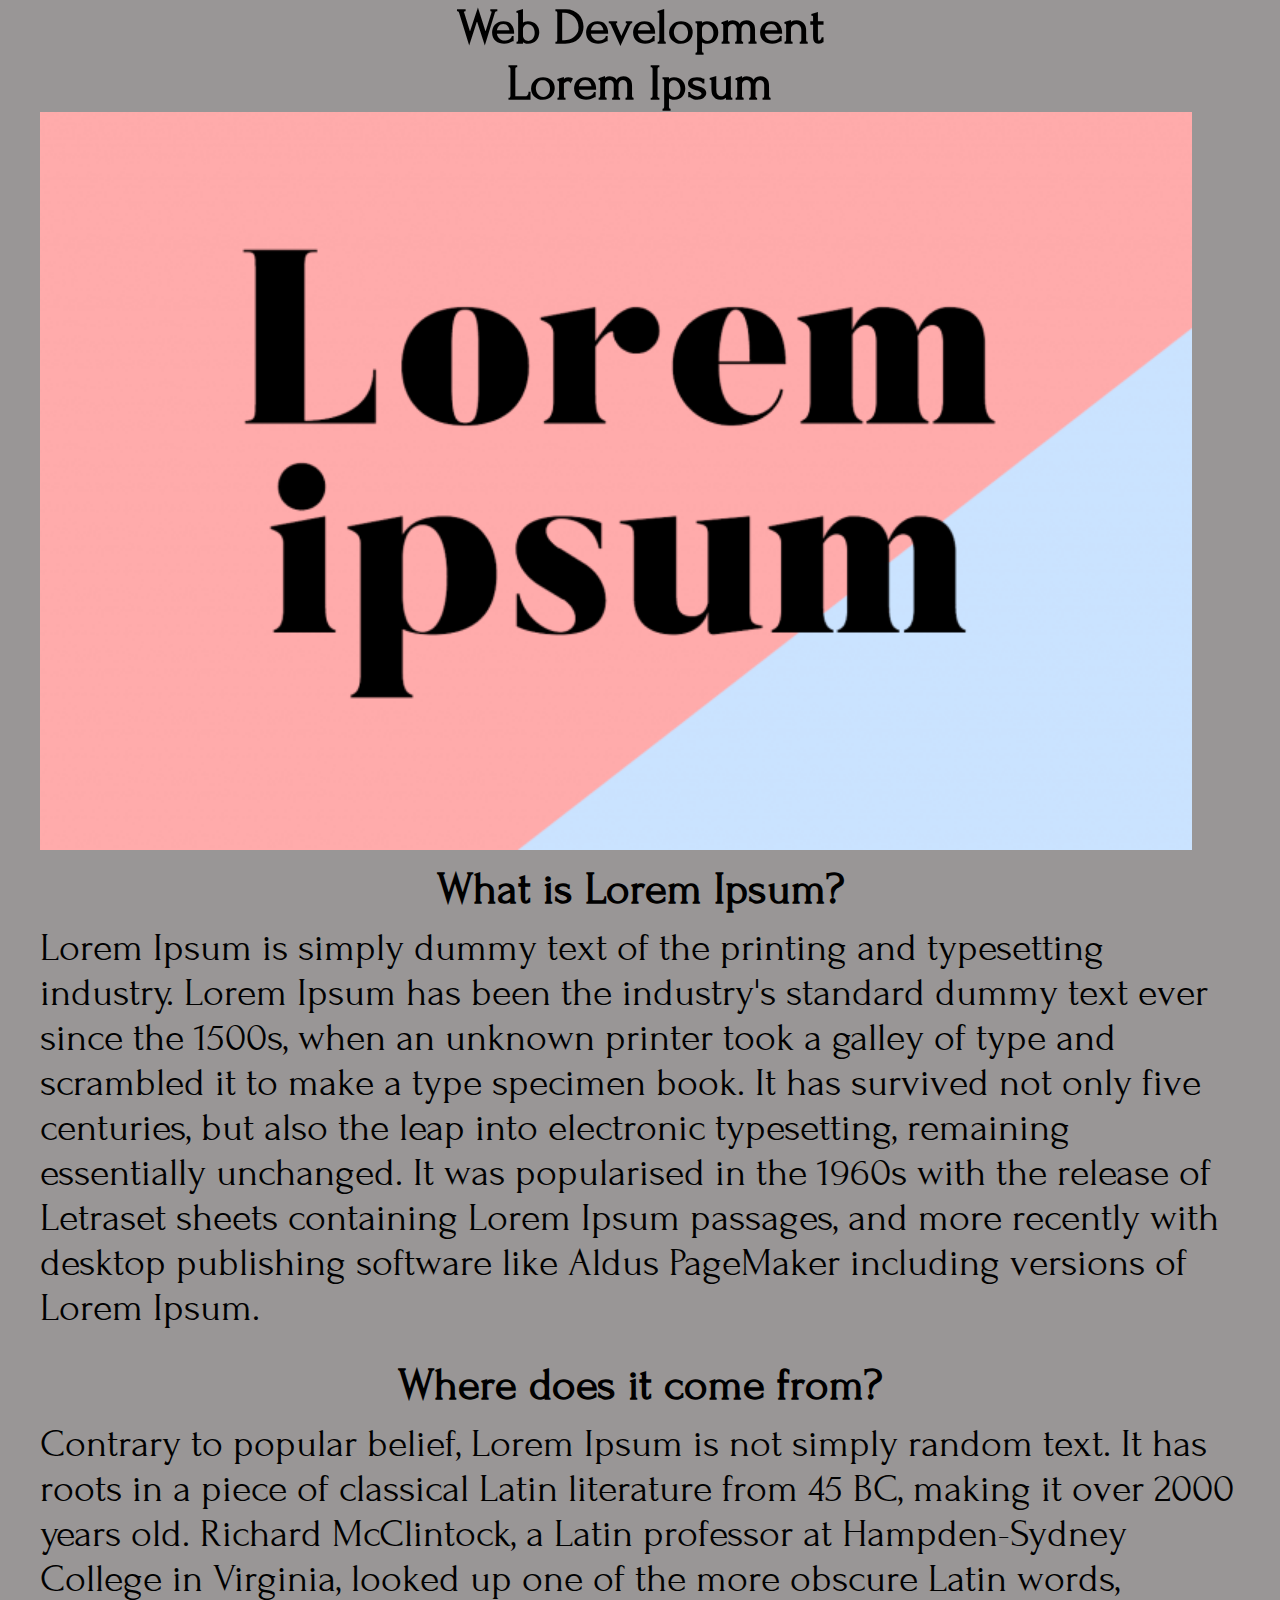
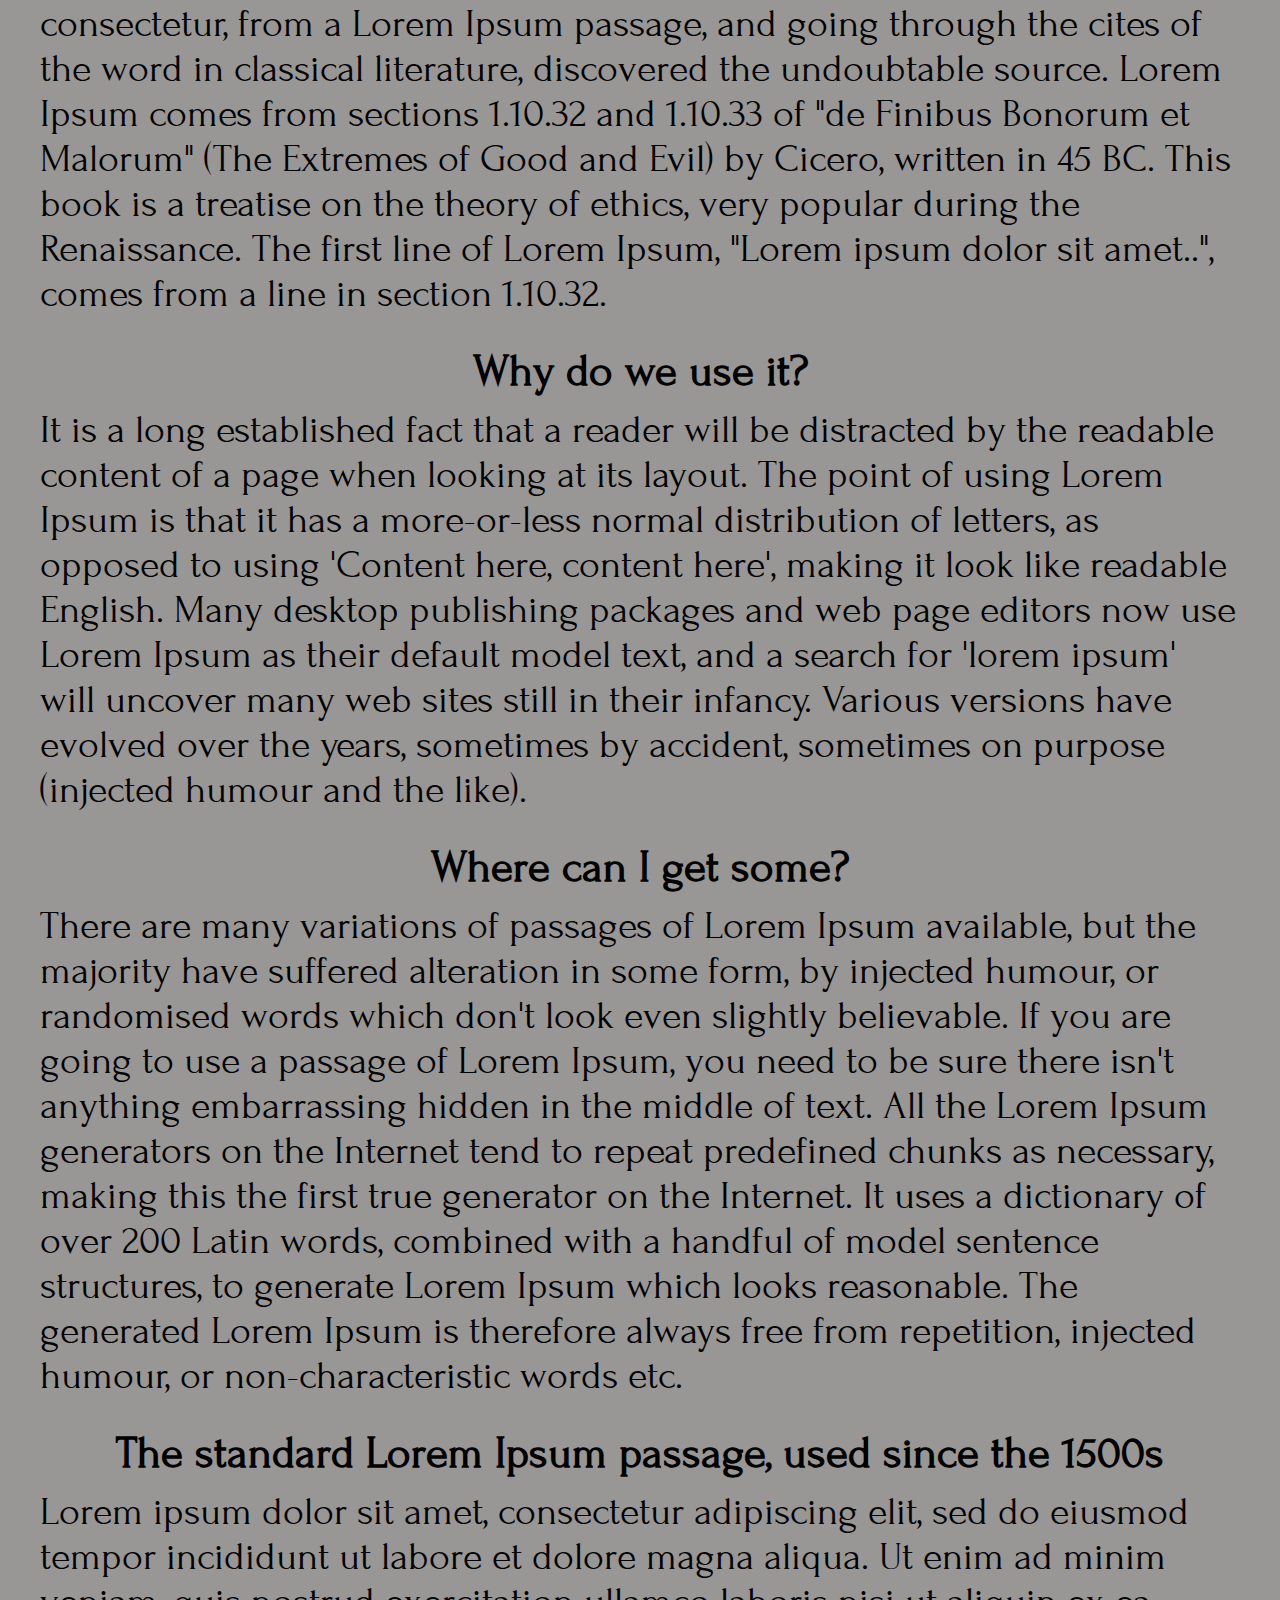
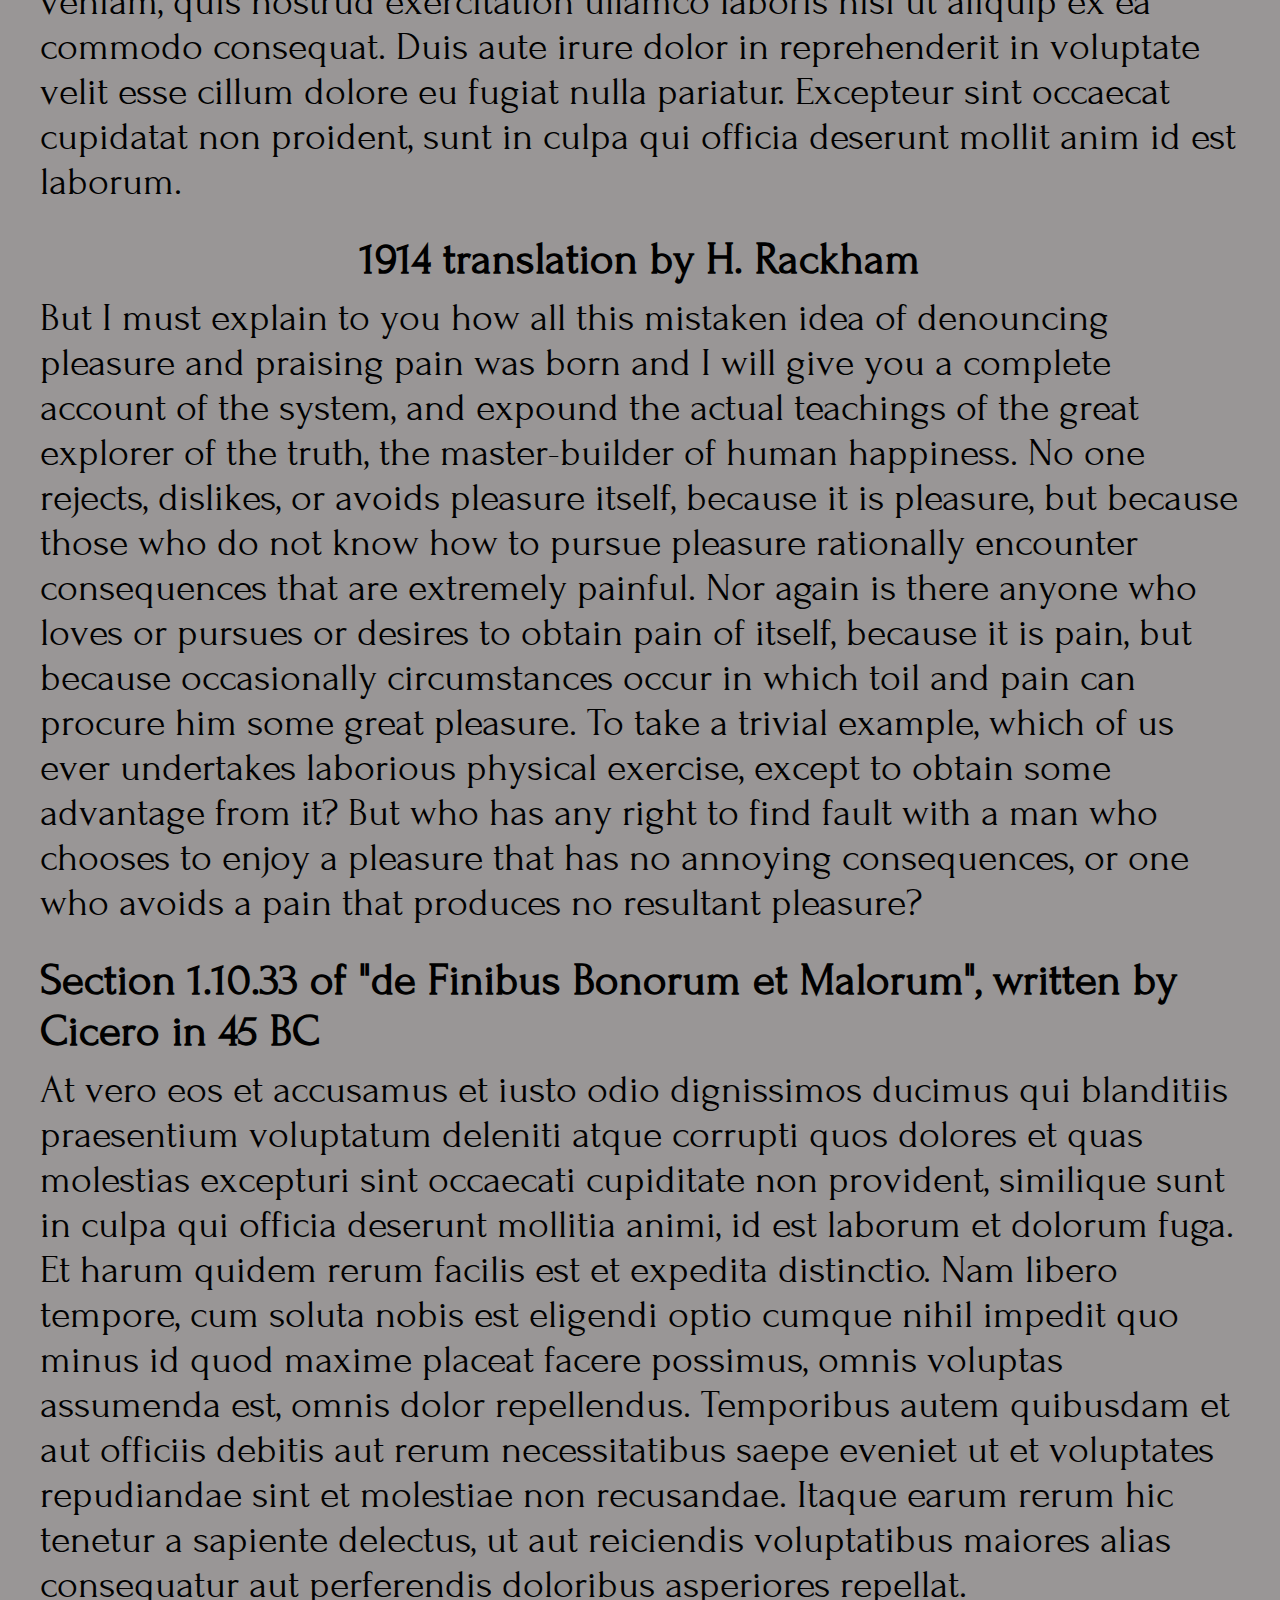
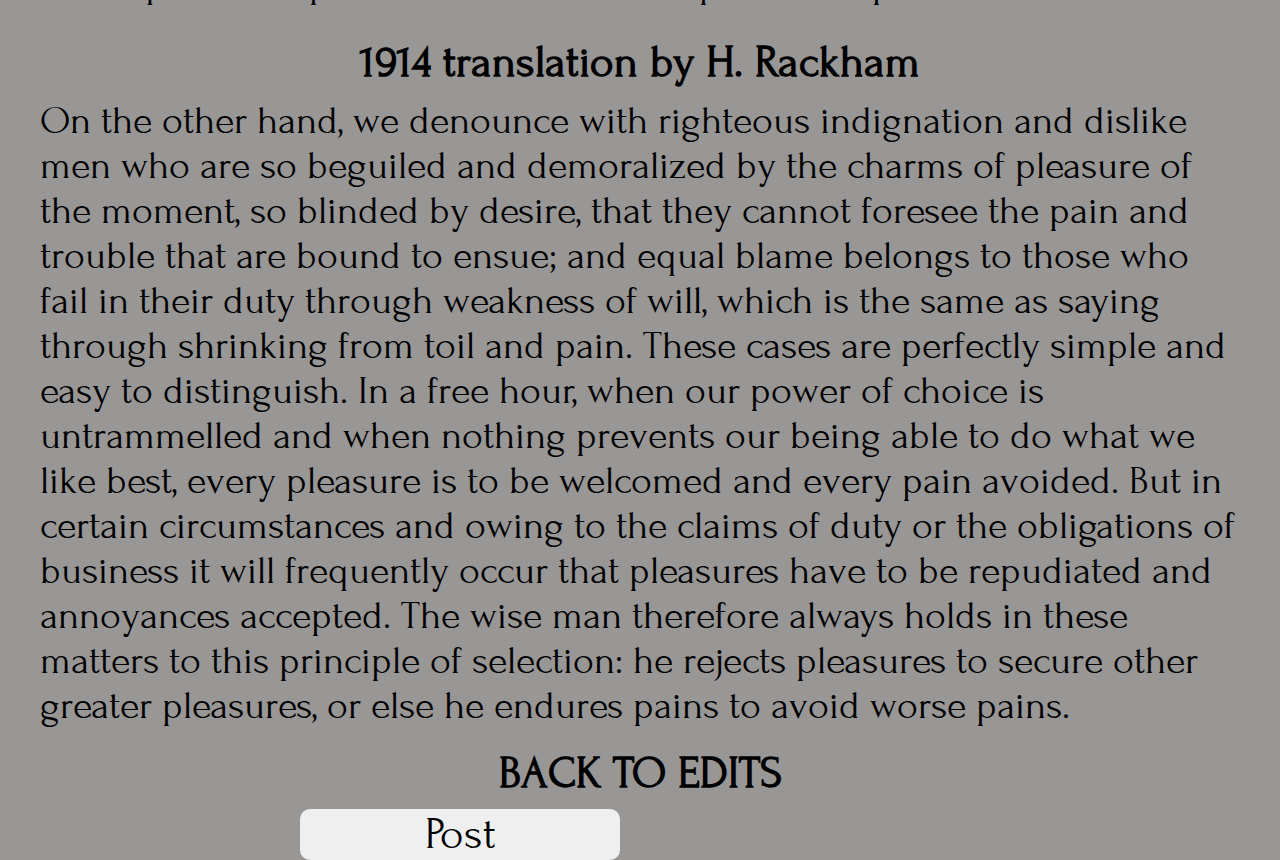
<file: preview-blog.html>
<!DOCTYPE html>
<html lang="en">
    <head>
        <meta charset="UTF-8">
        <meta name="viewport" content="width =device-width, initial-scale=1.0">
        <title>Blog Preview</title>
        <link rel="stylesheet" href="preview-blog.css">
        <link rel="stylesheet" type="text/css" href="https://fonts.googleapis.com/css?family=Forum" />
    </head>
    <body>
        <nav id="navbar">
            <div id="home">
                <a class="blog-page" href="index.html#landing-page"> 
                    <img class="logo" src="images/logo.png">
                </a>
                 <p>Web Developer</p>
            </div>
                <a class="section1" href="#para1">Section 1</a>
                <a class="section2" href="#para2">Section 2</a>
                <a class="section3" href="#para3">Section 3</a>
                <a class="section4" href="#para4">Section 4</a>
                <a class="section5" href="#para5">Section 5</a>
                <a class="section6" href="#para6">Section 6</a>
                <a class="section7" href="#para7">Section 7</a>
                <a class="section8" href="#para8">Section 8</a>
        </nav>
        <div class="blog-container">
                <h1>Web Development</h1>
                <h2>Lorem Ipsum</h2>
                <img class="blog-pic" src="Blog images/Lorem-Ipsum.png">

                <section id="para1">
                    <h3>What is Lorem Ipsum?</h3>
                    <p>Lorem Ipsum is simply dummy text of the printing and typesetting industry. 
                        Lorem Ipsum has been the industry's standard dummy text ever since the 1500s,
                         when an unknown printer took a galley of type and scrambled it to make a type specimen book. 
                         It has survived not only five centuries, but also the leap into electronic typesetting, 
                         remaining essentially unchanged. It was popularised in the 1960s with the release of Letraset sheets 
                         containing Lorem Ipsum passages, and more recently with desktop publishing software like Aldus PageMaker
                          including versions of Lorem Ipsum.</p>
                </section>

                <section id="para2">
                    <h3>Where does it come from?</h3>
                    <p>Contrary to popular belief, Lorem Ipsum is not simply random text. 
                        It has roots in a piece of classical Latin literature from 45 BC, 
                        making it over 2000 years old. Richard McClintock, 
                        a Latin professor at Hampden-Sydney College in Virginia, 
                        looked up one of the more obscure Latin words, consectetur, from a Lorem Ipsum passage, 
                        and going through the cites of the word in classical literature, discovered the undoubtable source. 
                        Lorem Ipsum comes from sections 1.10.32 and 1.10.33 of "de Finibus Bonorum et Malorum" 
                        (The Extremes of Good and Evil) by Cicero, written in 45 BC. 
                        This book is a treatise on the theory of ethics, very popular during the Renaissance. 
                        The first line of Lorem Ipsum, "Lorem ipsum dolor sit amet..", comes from a line in section 1.10.32.</p>
                </section>

                <section id="para3">
                    <h3>Why do we use it?</h3>
                    <p>It is a long established fact that a reader will be distracted by the readable content of a page when 
                        looking at its layout. 
                        The point of using Lorem Ipsum is that it has a more-or-less normal distribution of letters, 
                        as opposed to using 'Content here, content here', making it look like readable English. 
                        Many desktop publishing packages and web page editors now use Lorem Ipsum as their default model text,
                         and a search for 'lorem ipsum' will uncover many web sites still in their infancy.
                          Various versions have evolved over the years, sometimes by accident, sometimes on purpose 
                          (injected humour and the like).</p> 
                </section>

                <section id="para4">
                    <h3>Where can I get some?</h3>
                    <p>There are many variations of passages of Lorem Ipsum available, 
                        but the majority have suffered alteration in some form, by injected humour,
                         or randomised words which don't look even slightly believable. 
                         If you are going to use a passage of Lorem Ipsum, 
                         you need to be sure there isn't anything embarrassing hidden in the middle of text. 
                         All the Lorem Ipsum generators on the Internet tend to repeat predefined chunks as necessary, 
                         making this the first true generator on the Internet. It uses a dictionary of over 200 Latin words, 
                         combined with a handful of model sentence structures, to generate Lorem Ipsum which looks reasonable. 
                         The generated Lorem Ipsum is therefore always free from repetition, injected humour, 
                         or non-characteristic words etc.</p>
                </section>

                <section id="para5">
                    <h3>The standard Lorem Ipsum passage, used since the 1500s</h3>
                    <p>Lorem ipsum dolor sit amet, consectetur adipiscing elit,
                         sed do eiusmod tempor incididunt ut labore et dolore magna aliqua.
                         Ut enim ad minim veniam, quis nostrud exercitation ullamco laboris nisi ut aliquip ex ea commodo consequat. 
                         Duis aute irure dolor in reprehenderit in voluptate velit esse cillum dolore eu fugiat nulla pariatur. 
                         Excepteur sint occaecat cupidatat non proident, 
                         sunt in culpa qui officia deserunt mollit anim id est laborum.</p>
                </section>

                <section id="para6">
                    <h3>1914 translation by H. Rackham</h3>
                    <p>But I must explain to you how all this mistaken idea of denouncing pleasure and 
                        praising pain was born and I will give you a complete account of the system, 
                        and expound the actual teachings of the great explorer of the truth, 
                        the master-builder of human happiness.
                         No one rejects, dislikes, or avoids pleasure itself, because it is pleasure, 
                         but because those who do not know how to pursue pleasure rationally encounter 
                         consequences that are extremely painful.
                          Nor again is there anyone who loves or pursues or desires to obtain pain of itself, because it is pain, 
                          but because occasionally circumstances occur in which toil and pain can procure him some great pleasure. 
                          To take a trivial example, which of us ever undertakes laborious physical exercise, 
                          except to obtain some advantage from it? But who has any right to find fault 
                          with a man who chooses to enjoy a pleasure that has no annoying consequences, 
                          or one who avoids a pain that produces no resultant pleasure?</p>
                </section>

                <section id="para7">
                    <h3>Section 1.10.33 of "de Finibus Bonorum et Malorum", written by Cicero in 45 BC</h3>
                    <p>At vero eos et accusamus et iusto odio dignissimos ducimus qui blanditiis praesentium 
                        voluptatum deleniti atque corrupti quos dolores et quas molestias excepturi sint
                         occaecati cupiditate non provident,
                         similique sunt in culpa qui officia deserunt mollitia animi, id est laborum et dolorum fuga.
                          Et harum quidem rerum facilis est et expedita distinctio. Nam libero tempore, 
                          cum soluta nobis est eligendi optio cumque nihil impedit quo minus id quod maxime placeat facere possimus, 
                          omnis voluptas assumenda est, omnis dolor repellendus. 
                          Temporibus autem quibusdam et aut officiis debitis aut rerum necessitatibus 
                          saepe eveniet ut et voluptates repudiandae sint et molestiae non recusandae. 
                          Itaque earum rerum hic tenetur a sapiente delectus, ut aut reiciendis voluptatibus
                           maiores alias consequatur aut perferendis doloribus asperiores repellat.</p>
                </section>

                <section id="para8">
                    <h3>1914 translation by H. Rackham</h3>
                    <p>On the other hand, we denounce with righteous indignation and dislike men 
                        who are so beguiled and demoralized by the charms of pleasure of the moment, 
                        so blinded by desire, that they cannot foresee the pain and trouble that are bound to ensue; 
                        and equal blame belongs to those who fail in their duty through weakness of will, 
                        which is the same as saying through shrinking from toil and pain. 
                        These cases are perfectly simple and easy to distinguish. 
                        In a free hour, when our power of choice is untrammelled and 
                        when nothing prevents our being able to do what we like best,
                         every pleasure is to be welcomed and every pain avoided. 
                         But in certain circumstances and owing to the claims of duty 
                         or the obligations of business it will frequently occur 
                         that pleasures have to be repudiated and annoyances accepted.
                          The wise man therefore always holds in these matters to this principle of selection: 
                          he rejects pleasures to secure other greater pleasures, 
                          or else he endures pains to avoid worse pains.</p>
                </section>
                <a class="back" href="admin-panel.html#add-post"><strong>BACK TO EDITS</strong></a>
                <button id="postbtn" type="submit">Post</button>
        </div>
</file>
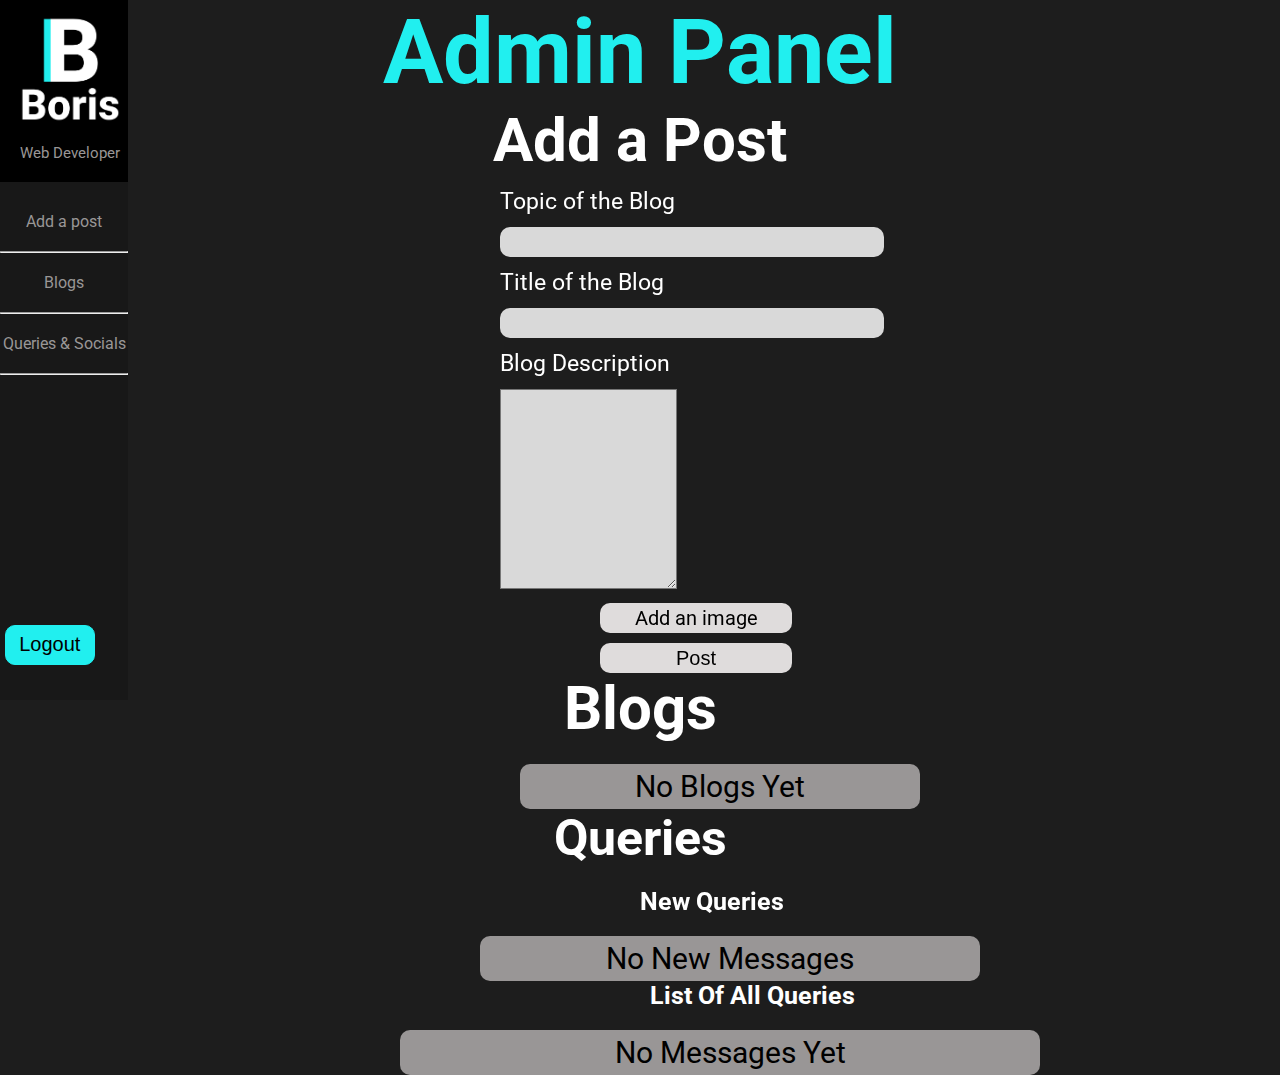
<file: ui/admin/admin-panel.html>
<!DOCTYPE html>
<html lang="en">
    <head>
        <meta charset="UTF-8">
        <meta name="viewport" content="width =device-width, initial-scale=1.0">
        <title>Admin Panel</title>
        <link rel="stylesheet" href="/assets/styles/admin-panel.css">
        <link href='https://fonts.googleapis.com/css?family=Roboto' rel='stylesheet'>
        <!DOCTYPE html>
       
        <script src="https://cdn.tiny.cloud/1/no-api-key/tinymce/6/tinymce.min.js" referrerpolicy="origin"></script>
        <script>tinymce.init({ selector:'textarea' });</script>
        </head>
       
    </head>
    <body>
        <header>
            <nav id="navbar">
                <div id="home">
                    <a class="landing-page" href="/index.html"> 
                        <img class="logo" src="/assets/images/logo.png">
                     </a>
                     <p>Web Developer</p>
                </div>
                <a class="add-post" href="#add-post">Add a post</a><hr>
                <a class="blogs-articles" href="#blog">Blogs</a><hr>
                <a class="queries" href="#queries-socials">Queries & Socials</a><hr>

                <button id="logoutbtn" type="button">Logout</button>
            </nav>
        </header>

        <h2 class="admin-title">Admin Panel</h2>

        <section id="add-post">
            
            <h2>Add a Post</h2>

            <form class="add-post-form" id="add-post-form">
                <label id="labels" for="topic">Topic of the Blog</label>
                <div id="topic-label">
                    <input id="topic" type="text">
                    <div id="admin-error1"></div>
                </div>
               
                <label id="labels" for="title">Title of the Blog</label>
                <div id="title-label">
                    <input id="title" type="text">
                    <div id="admin-error2"></div>
                </div>
               
                <label id="labels" for="post">Blog Description</label>
                <div id="article-label">
                    <textarea id="post"></textarea>
                    <div id="admin-error3"></div>
                </div>
                
                <input id="file" type="file">
                <label for="file" id="image-btn">Add an image</label>
                <button id="postbtn" type="submit">Post</button>
            </form>

        </section>

        <section id="blog">

            <h2 class="blog-title">Blogs</h2>
            <div class="blogs-part" id="blogsContainer">
               <!-- List of blogs rendered here -->
               <p id="no-blogs">No Blogs Yet</p>
               
            </div>

        </section>
           
        <section id="queries-socials">

            <h2 class="socials">Queries</h2>

            <h4 class="new-queries">New Queries</h4>
            <div class="new-queries-container" id="new-queries">
                <p id="no-new-msg">No New Messages</p>
            </div>

            <h4 class="all-queries">List Of All Queries</h4>
            <div class="all-queries-container" id="all-queries-container">
                <p id="no-msg">No Messages Yet</p>
            </div>

        </section>

        <a class="logoutbtn"href="/index.html"><button id="logoutbtn" type="button">Logout</button></a>

        <script src="/ui/admin/js/admin-panel.js"></script>
        <script src="/ui/auth/logout.js"></script>
  
    </body>
</html>
</file>
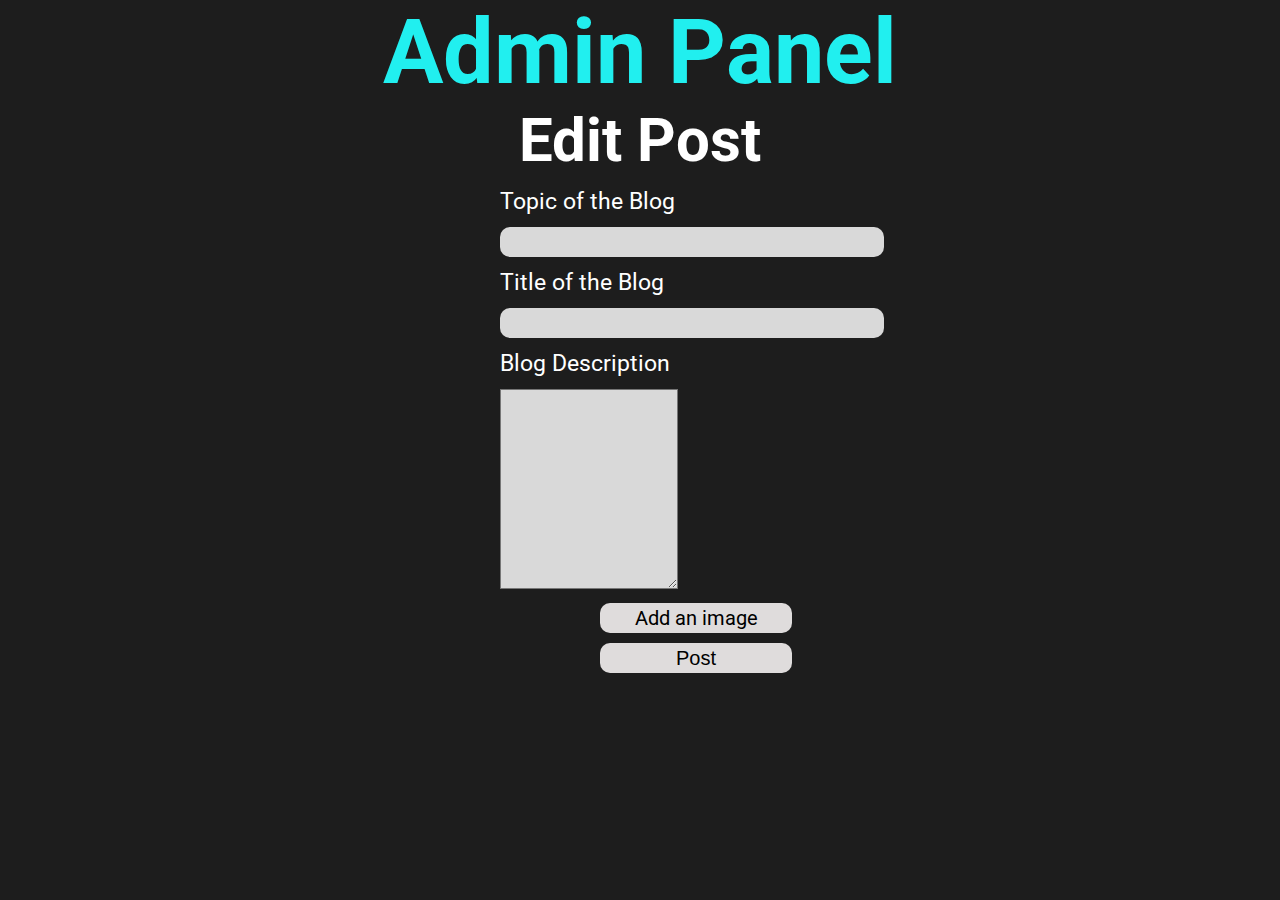
<file: ui/admin/edit-blog.html>
<!DOCTYPE html>
<html lang="en">
    <head>
        <meta charset="UTF-8">
        <meta name="viewport" content="width =device-width, initial-scale=1.0">
        <title>Edit Blog</title>
        <link rel="stylesheet" href="/assets/styles/admin-panel.css">
        <link href='https://fonts.googleapis.com/css?family=Roboto' rel='stylesheet'>
        <!DOCTYPE html>
       
        <script src="https://cdn.tiny.cloud/1/no-api-key/tinymce/6/tinymce.min.js" referrerpolicy="origin"></script>
        <script>tinymce.init({ selector:'textarea' });</script>
        </head>
       
    </head>
    <body>
    
        <h2 class="admin-title">Admin Panel</h2>

        <section id="add-post">
            
            <h2>Edit Post</h2>

            <form class="add-post-form" id="add-post-form">
                <img id="preview-image">
                <label id="labels" for="topic">Topic of the Blog</label>
                <div id="topic-label">
                    <input id="topic" name="topic" type="text">
                    <div id="admin-error1"></div>
                </div>
               
                <label id="labels" for="title">Title of the Blog</label>
                <div id="title-label">
                    <input id="title" name="title" type="text">
                    <div id="admin-error2"></div>
                </div>
               
                <label id="labels" for="post">Blog Description</label>
                <div id="article-label">
                    <textarea id="post" name="content"></textarea>
                    <div id="admin-error3"></div>
                </div>
                
                <input id="file" name="image" type="file">
                <label for="file" id="image-btn">Add an image</label>
                <button id="postbtn" type="submit">Post</button>
            </form>

        </section>

        <script src="/ui/admin/js/editBlog.js"></script>

    </body>
</html>
</file>
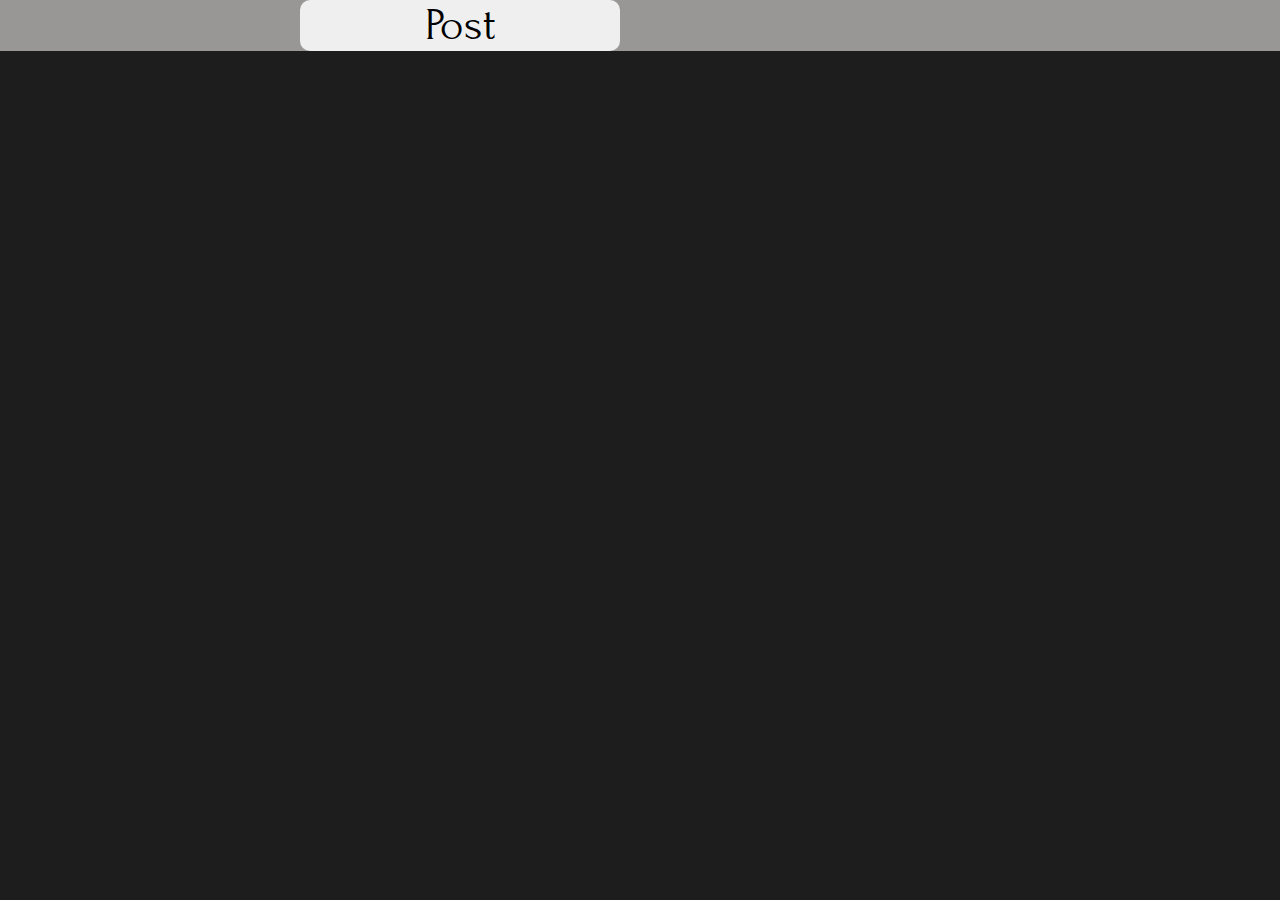
<file: ui/admin/preview-blog.html>
<!DOCTYPE html>
<html lang="en">
    <head>
        <meta charset="UTF-8">
        <meta name="viewport" content="width =device-width, initial-scale=1.0">
        <title>Blog Preview</title>
        <link rel="stylesheet" href="/assets/styles/preview-blog.css">
        <link rel="stylesheet" type="text/css" href="https://fonts.googleapis.com/css?family=Forum" />
    </head>
    <body>
        <nav id="navbar">
            <div id="home">
                <a class="blog-page" href="/index.html"> 
                    <img class="logo" src="/assets/images/logo.png">
                </a>
                 <p>Web Developer</p>
            </div>
        </nav>
        <div class="blog-container">
            <div id="blog">
                <!-- reviewing blog is rendered here -->
            </div>
                
            <button id="postbtn" type="button">Post</button>
        </div>

        <script src="/ui/auth/preview.js"></script>
    </body>
</file>
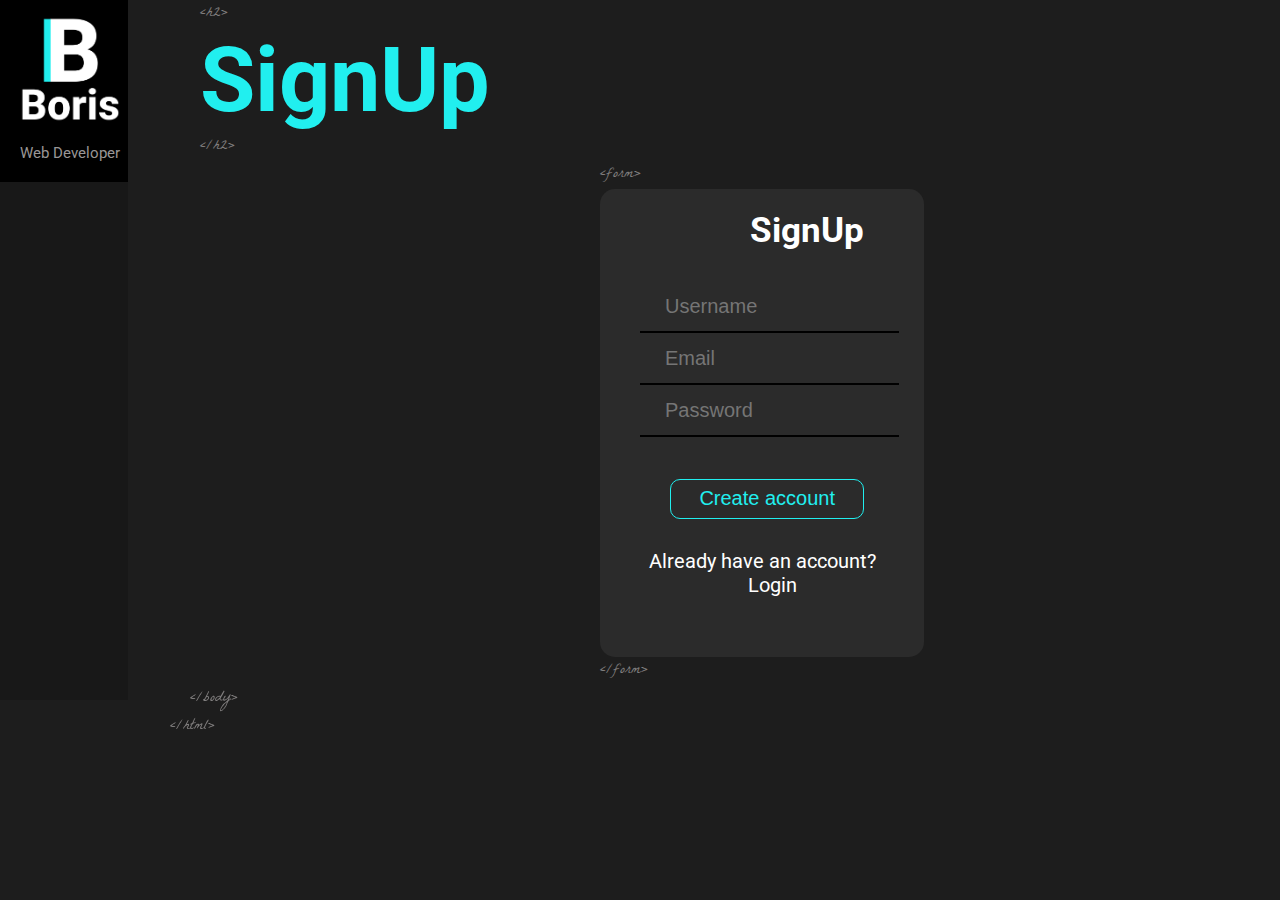
<file: ui/client/signup.html>
<!DOCTYPE html>
<html lang="en">
  <head>
    <meta charset="UTF-8" />
    <meta name="viewport" content="width =device-width, initial-scale=1.0" />
    <title>SignUp</title>
    <link rel="stylesheet" href="/assets/styles/index.css" />
    <link
      href="https://fonts.googleapis.com/css?family=Roboto"
      rel="stylesheet"
    />
    <link
      href="https://fonts.googleapis.com/css?family=La Belle Aurore"
      rel="stylesheet"
    />
  </head>
  <body>
    <header>
      <input type="checkbox" id="dropdown-nav" class="dropdown" />
      <nav id="navbar">
        <div id="home">
          <a class="landing-page" href="/index.html">
            <img class="logo" src="/assets/images/logo.png" />
          </a>
          <p>Web Developer</p>
        </div>
      </nav>
      <label for="dropdown-nav" class="dropdown-nav">
        <img class="dropdown-nav" src="/assets/images/menu.png" />
      </label>
    </header>
    <section id="login">
      <p class="tag1logp">&lth2&gt</p>
      <h2>SignUp</h2>
      <p class="tag2logp">&lt/h2&gt</p>
      <form id="signup-form">
        <p class="tag3logp">&ltform&gt</p>
        <div class="login-container">
          <h3>SignUp</h3>
          <div id="email-label">
            <input
              id="login-email"
              name="username"
              placeholder="Username"
            /><br />
            <div id="error-msg"></div>
          </div>
          <div id="email-label">
            <input id="login-email" name="email" placeholder="Email" /><br />
            <div id="error-msg"></div>
          </div>
          <div id="password-label">
            <input
              id="login-password"
              name="password"
              type="password"
              placeholder="Password"
            /><br />
            <div id="error-msg"></div>
          </div>

          <button id="loginbtn" type="submit">Create account</button>
          <p class="loginmsg">Already have an account?</p>
          <a class="signup" href="/index.html#login">Login</a>
        </div>
        <p class="tag4logp">&lt/form&gt</p>
      </form>
      <p class="tag5logp">&lt/body&gt</p>
      <p class="tag6logp">&lt/html&gt</p>
    </section>

    <script src="/ui/auth/signup.js"></script>
  </body>
</html>
</file>
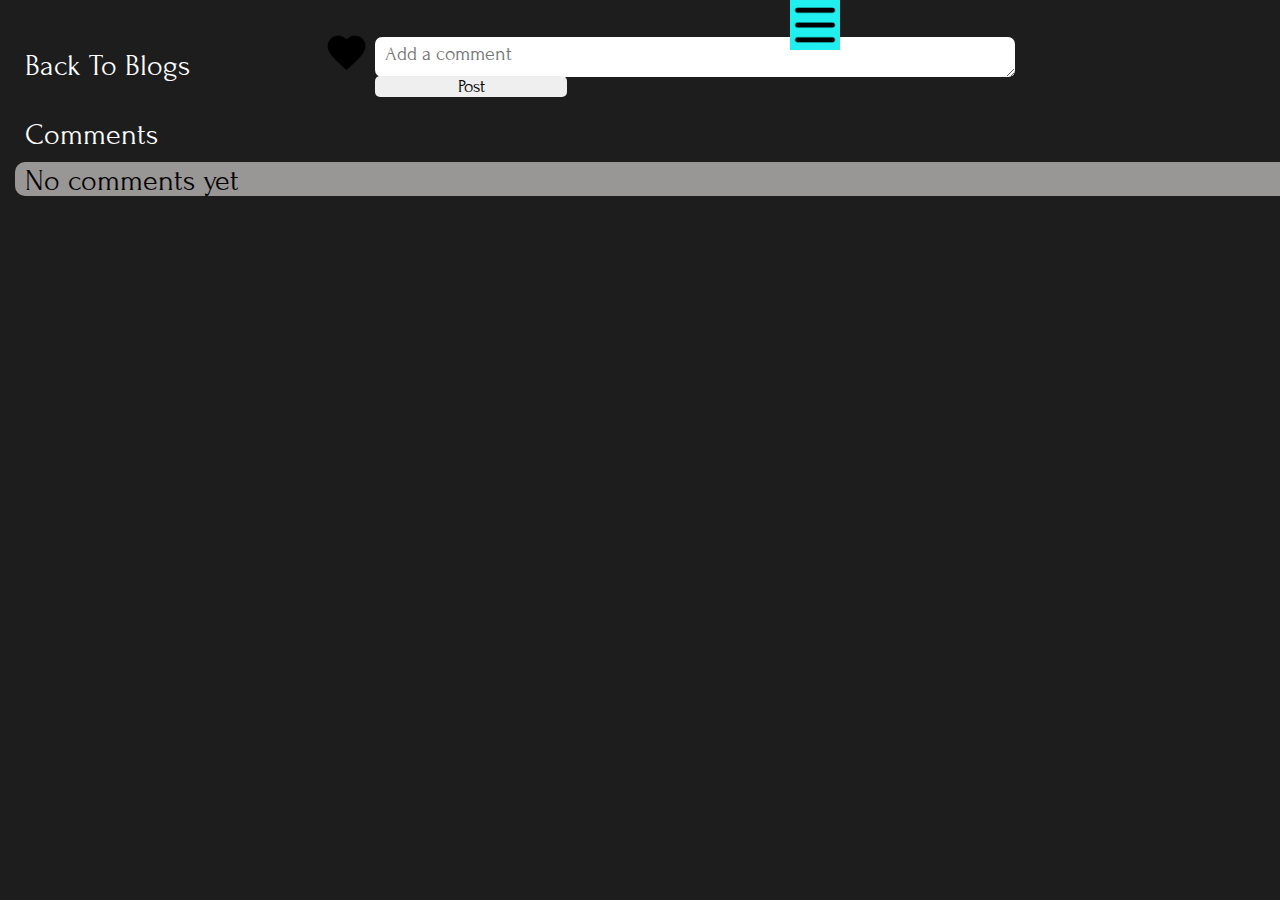
<file: ui/client/single-blog-view.html>
<!DOCTYPE html>
<html lang="en">
  <head>
    <meta charset="UTF-8" />
    <meta name="viewport" content="width =device-width, initial-scale=1.0" />
    <title>Blog</title>
    <link rel="stylesheet" href="/assets/styles/single-blog-view.css" />
    <link
      rel="stylesheet"
      type="text/css"
      href="https://fonts.googleapis.com/css?family=Forum"
    />
  </head>
  <body>
    <input type="checkbox" id="dropdown-nav" class="dropdown" />
    <nav id="navbar">
      <div id="home">
        <a class="blog-page" href="/index.html">
          <img class="logo" src="/assets/images/logo.png" />
        </a>
        <p>Web Developer</p>
      </div>
      <div id="featured">
        <!-- render featured blogs -->
      </div>
    </nav>
    <label for="dropdown-nav" class="dropdown-nav">
      <img class="dropdown-nav" src="/assets/images/menu.png" />
    </label>
    <div class="blog-container" id="blog-container">
      <!-- render blogs here -->
    </div>
    <div class="comments-likes">
      <a class="back" href="/index.html#blogs">Back To Blogs</a>
      <input type="checkbox" id="likes" style="display: none" />
      <label for="likes" class="likes">
        <img
          id="like-icon"
          class="like"
          src="/assets/images/like.png"
          style="transform: scale(1)"
        />
        <span class="likes-count" id="like-counter"></span>
      </label>

      <form class="comments-form" id="comment-form">
        <div id="comment-label">
          <textarea id="comment" placeholder="Add a comment"></textarea>
          <div id="error2"></div>
        </div>

        <button id="commentbtn" type="submit">Post</button>
      </form>

      <p class="c-title">Comments</p>

      <div class="comments-list" id="comments-list">
        <p id="no-comment">No comments yet</p>
      </div>
    </div>

    <script src="/ui/auth/single-blog-view.js"></script>
  </body>
</html>
</file>
<file: preview-blog.css>
*{
    margin: 0px;
    padding: 0px;
    box-sizing: border-box;
}
body{
    background-color: #1D1D1D;
    color: black;  
    font-family: 'Roboto'; 
    overflow-x: hidden;
}

@media only screen and (max-width: 425px){
  #navbar{
    display: none;
  } 
  body{
    background-color: #999696;
    overflow-x: hidden;
    font-family: 'Forum'; 
  }
  h1,
  h2{
    display: flex;
    justify-content: center;
    position: relative;
    left: 45px;
    font-size: 40px;
  }
  .blog-pic{
    width: 75%;
   position: relative;
   left: 75px;
  }
  h3{
    display: flex;
    justify-content: center;
    padding-bottom: 10px;
    font-size: 30px;
  }
  #para1,
  #para2,
  #para3,
  #para4,
  #para5,
  #para6,
  #para7,
  #para8{
        padding: 10px 20px 10px 20px;
        position: relative;
        left: 30px;
        font-size: 25px;
    }
    a{
        text-decoration: none;
        color: black;
        position: relative;
        left: 50px;
    }
    a.back:hover{
        color: #21EFEF;
    }
    #postbtn{
        width: 25%;
        font-family: Forum;
        font-size: 25px;
        position: relative;
        left: 150px;
        border: 0px;
        border-radius: 5px;
    }
    .back{
        color: black;
        text-decoration: none;
        position: relative;
        left: 50px;
        font-size: 25px;
    }
    .back:hover{
        color:#21EFEF;
    }
}
@media only screen and (min-width: 426px) and (max-width: 768px){
    body{
        display: flex;
        flex-wrap: wrap;
        justify-content: center;
    }
    #navbar{
        display: none;
    }
    h1,
    h2{
        display: flex;
        justify-content: center;
        font-size: 50px;
    }
    #para1,
    #para2,
    #para3,
    #para4,
    #para5,
    #para6,
    #para7,
    #para8{
        padding: 0px 20px 20px 20px;
        font-size: 40px;
    }
    .blog-container{
        background-color: #999696;
        width: 100vw;
        position: relative;
        font-family: Forum;
    }
    .blog-pic{
        width: 90%;
        position: relative;
        left: 40px;
    }
    .blog-container h3,
    .blog-container p{
        padding: 10px 20px 0px 20px;
    }
    .blog-container h3{
       display: flex;
       justify-content: center;
       font-size: 45px;
    }
    #postbtn{
        width: 25%;
        font-family: Forum;
        font-size: 45px;
        position: relative;
        left: 290px;
        border-radius: 10px;
        border: 0px;
    }
    .back{
        color: black;
        text-decoration: none;
        position: relative;
        font-size: 45px;
        display: flex;
        justify-content: center;
        margin-bottom: 10px;
    }
    .back:hover{
        color:#21EFEF;
    } 
}
@media only screen and (min-width: 769px) and (max-width: 1280px){
    body{
        display: flex;
        flex-wrap: wrap;
        justify-content: center;
    }
    #navbar{
        display: none;
    }
    h1,
    h2{
        display: flex;
        justify-content: center;
        font-size: 50px;
    }
    #para1,
    #para2,
    #para3,
    #para4,
    #para5,
    #para6,
    #para7,
    #para8{
        padding: 0px 20px 20px 20px;
        font-size: 40px;
    }
    .blog-container{
        background-color: #999696;
        width: 100vw;
        position: relative;
        font-family: Forum;
    }
    .blog-pic{
        width: 90%;
        position: relative;
        left: 40px;
    }
    .blog-container h3,
    .blog-container p{
        padding: 10px 20px 0px 20px;
    }
    .blog-container h3{
       display: flex;
       justify-content: center;
       font-size: 45px;
    }
    #postbtn{
        width: 25%;
        font-family: Forum;
        font-size: 45px;
        position: relative;
        left: 300px;
        border-radius: 10px;
        border: 0px;
    }
    .back{
        color: black;
        text-decoration: none;
        position: relative;
        font-size: 45px;
        display: flex;
        justify-content: center;
        margin-bottom: 10px;
    }
    .back:hover{
        color:#21EFEF;
    }
}
@media only screen and (min-width: 1440px){
    .logo{
        width:100px;
    }
    #home{
        background-color: black;
    }
    #navbar{
        display: flex;
        flex-direction: column;
        width: 10%;
        position: fixed;
        height: 1000px;
        background-color: #181818;
        color: #999696;
    }
    #navbar p{
        font-size: 20px;
        position: relative;
        left: 10px;
    }
    #navbar a{
        text-decoration: none;
        color: #999696;
        padding-left: 20px;
    }
    
    a.section1{
        padding: 20px 20px 10px 10px;
        position: relative;
        left: 15px;
        font-size: 20px;
    }
    a.section2,
    a.section3,
    a.section4,
    a.section5,
    a.section6,
    a.section7,
    a.section8{
        padding-bottom: 10px;
        position: relative;
        left: 15px;
        font-size: 20px;
    }
    h1,
    h2{
        display: flex;
        justify-content: center;
        font-size: 45px;
    }
    #para1,
    #para2,
    #para3,
    #para4,
    #para5,
    #para6,
    #para7,
    #para8{
        padding: 0px 20px 20px 20px;
        font-size: 30px;
    }
    .blog-container{
        background-color: #999696;
        width: 88%;
        position: relative;
        left: 160px;
        top: 30px;
        font-family: Forum;
    }
    .blog-pic{
        width: 400px;
        height: 200px;
        position: relative;
        left: 430px;
    }
    .blog-container h3,
    .blog-container p{
        padding: 10px 20px 0px 20px;
    }
    .blog-container h3{
       display: flex;
       justify-content: center;
       font-size: 40px;
    }
    #postbtn{
        width: 20%;
        font-family: Forum;
        font-size: 25px;
        position: relative;
        left: 500px;
        border: 0px;
        border-radius: 5px;
    }
    .back{
        color: black;
        text-decoration: none;
        position: relative;
        left: 40px;
        font-size: 35px;
    }
    .back:hover{
        color:#21EFEF;
    }
}
</file>
<file: assets/styles/admin-panel.css>
* {
  padding: 0px;
  margin: 0px;
  box-sizing: border-box;
}
body {
  background-color: #1d1d1d;
  color: #ffffff;
  font-family: 'Roboto';
  overflow-x: hidden;
}

@media only screen and (max-width: 425px) {
  #navbar {
    display: none;
  }
  body {
    display: flex;
    flex-wrap: wrap;
    justify-content: center;
  }
  .admin-title {
    font-size: 60px;
    color: #21efef;
    padding: 20px 0px 0px 10px;
  }
  #add-post h2 {
    color: white;
    font-size: 50px;
    display: flex;
    justify-content: center;
  }
  .add-post-form {
    display: flex;
    flex-direction: column;
  }
  #labels {
    padding: 15px 0px 15px 10px;
    font-size: 35px;
  }
  #topic,
  #title {
    height: 40px;
    background-color: #d9d9d9;
    border: 0px;
    width: 100%;
    border-radius: 10px;
  }
  #post {
    height: 200px;
    background-color: #d9d9d9;
  }
  #admin-error1,
  #admin-error2,
  #admin-error3 {
    color: red;
    width: fit-content;
  }
  .invalid-article {
    border: 2px solid red !important;
  }
  #image-btn {
    width: 100%;
    height: 40px;
    font-size: 25px;
    margin-top: 10px;
    border-radius: 10px;
    border: 0px;
    display: flex;
    justify-content: center;
    align-items: center;
    color: #000000;
    background-color: #dfdcdc;
  }
  #postbtn {
    width: 100%;
    height: 40px;
    font-size: 25px;
    margin-top: 10px;
    border-radius: 10px;
    border: 0px;
    background-color: #dfdcdc;
  }
  .blog-title {
    color: white;
    font-size: 50px;
    display: flex;
    justify-content: center;
    margin: 10px;
  }
  .blogs-part {
    background-color: #999696;
    width: 100vw;
    border-radius: 10px;
    text-align: center;
  }
  #no-blogs {
    display: block;
    text-align: center;
    font-size: 30px;
    padding: 5px;
    color: black;
  }
  #editbtn-b1 {
    position: relative;
    height: 27px;
    width: 55px;
    font-size: 18px;
    border-radius: 5px;
    border: 0px;
    margin-right: 10px;
  }
  #deletebtn-b1 {
    position: relative;
    height: 27px;
    width: 65px;
    font-size: 18px;
    border-radius: 5px;
    border: 0px;
  }
  .blog1 {
    font-size: 30px;
    padding: 20px 5px 10px 40px;
    color: #000000;
    position: relative;
    right: 20px;
  }
  .socials {
    display: block;
    text-align: center;
    color: white;
    font-size: 50px;
    margin: 20px 0px 20px 0px;
  }
  .new-queries {
    font-size: 35px;
    margin: 20px;
    display: flex;
    justify-content: center;
  }
  .new-queries-container {
    width: 100%;
    background-color: #999696;
    color: #000000;
    border-radius: 10px;
  }
  #no-new-msg {
    display: block;
    text-align: center;
    font-size: 25px;
    padding: 10px;
  }
  .mark-seen {
    width: fit-content;
    padding: 5px;
    font-size: 20px;
    position: relative;
    left: 20px;
    bottom: 10px;
    border-radius: 10px;
    border: 0px;
  }
  .q-name {
    padding: 20px 20px 5px 20px;
    font-size: 25px;
  }
  .q-email {
    padding: 0px 20px 5px 20px;
    font-size: 25px;
  }
  .q-message {
    padding: 0px 20px 20px 20px;
    font-size: 25px;
  }
  .all-queries {
    font-size: 35px;
    margin: 20px;
    display: flex;
    justify-content: center;
  }
  .all-queries-container {
    background-color: #999696;
    width: 100%;
    border-radius: 10px;
  }
  #logoutbtn {
    background-color: #21efef;
    color: #000000;
    width: 100%;
    height: 40px;
    font-size: 25px;
    border: 1px solid #21efef;
    border-radius: 10px;
    margin: 20px;
    position: relative;
    right: 20px;
  }
  #file {
    display: none;
  }
  .all-queries-container p {
    padding-bottom: 10px;
    position: relative;
    left: 10px;
    color: #000000;
    font-size: 25px;
  }
  #no-msg {
    display: block;
    text-align: center;
    font-size: 25px;
    padding: 10px;
  }
}
@media only screen and (min-width: 426px) and (max-width: 960px) {
  #navbar {
    display: none;
  }
  body {
    display: flex;
    flex-wrap: wrap;
    justify-content: center;
  }
  .admin-title {
    font-size: 100px;
    color: #21efef;
    display: flex;
    justify-content: center;
  }
  #add-post h2 {
    color: white;
    font-size: 70px;
    display: flex;
    justify-content: center;
  }
  .add-post-form {
    display: flex;
    justify-content: center;
    flex-direction: column;
    margin: 10px;
  }
  #add-post {
    margin: 20px;
  }
  #labels {
    font-size: 40px;
    margin: 10px;
  }
  #topic,
  #title {
    height: 50px;
    background-color: #d9d9d9;
    border: 0px;
    width: 90vw;
    border-radius: 5px;
  }
  #post {
    height: 250px;
    background-color: #d9d9d9;
    border: 0px;
    width: 90vw;
  }
  #admin-error1,
  #admin-error2,
  #admin-error3 {
    color: red;
    width: fit-content;
  }
  .invalid-article {
    border: 2px solid red !important;
  }
  #image-btn {
    width: 50vw;
    height: 60px;
    font-size: 45px;
    margin-top: 10px;
    border-radius: 5px;
    border: 0px;
    display: flex;
    justify-content: center;
    align-items: center;
    color: #000000;
    background-color: #dfdcdc;
  }
  #postbtn {
    width: 50vw;
    height: 60px;
    font-size: 45px;
    margin-top: 10px;
    border-radius: 5px;
    border: 0px;
    background-color: #dfdcdc;
  }
  .blog-title {
    color: white;
    font-size: 70px;
    display: flex;
    justify-content: center;
    margin: 10px;
  }
  .blogs-part {
    background-color: #999696;
    width: 96vw;
    border-radius: 10px;
    text-align: center;
  }
  #no-blogs {
    display: block;
    text-align: center;
    font-size: 35px;
    padding: 5px;
    color: black;
  }
  #editbtn-b1 {
    position: relative;
    height: 50px;
    width: 15%;
    font-size: 45px;
    border-radius: 5px;
    border: 0px;
    margin: 10px;
  }
  #deletebtn-b1 {
    position: relative;
    height: 50px;
    width: 20%;
    font-size: 45px;
    border-radius: 5px;
    border: 0px;
  }
  .blog1 {
    font-size: 50px;
    padding: 20px 5px 10px 45px;
    color: #000000;
  }
  .socials {
    display: block;
    text-align: center;
    color: white;
    font-size: 70px;
    margin: 20px 0px 20px 0px;
  }
  .new-queries {
    font-size: 50px;
    margin: 20px;
    display: flex;
    justify-content: center;
  }
  .new-queries-container {
    background-color: #999696;
    width: 90vw;
    color: #000000;
    border-radius: 10px;
  }
  #no-new-msg {
    display: block;
    text-align: center;
    font-size: 35px;
    padding: 10px;
  }
  .mark-seen {
    width: fit-content;
    padding: 5px;
    font-size: 25px;
    position: relative;
    left: 20px;
    bottom: 10px;
    border-radius: 10px;
    border: 0px;
  }
  .q-name {
    padding: 20px 20px 5px 20px;
    font-size: 35px;
  }
  .q-email {
    padding: 0px 20px 5px 20px;
    font-size: 35px;
  }
  .q-message {
    padding: 0px 20px 20px 20px;
    font-size: 35px;
  }
  .all-queries {
    font-size: 50px;
    margin: 20px;
    display: flex;
    justify-content: center;
  }
  .all-queries-container {
    background-color: #999696;
    width: 90vw;
    border-radius: 10px;
  }
  .c-name {
    padding: 20px 0px 5px 10px;
    font-size: 35px;
    color: #000000;
  }
  .c-email {
    padding: 0px 0px 5px 10px;
    font-size: 35px;
    color: #000000;
  }
  .c-message {
    padding: 0px 0px 20px 10px;
    font-size: 35px;
    color: #000000;
  }
  #logoutbtn {
    background-color: #21efef;
    color: #000000;
    width: 100%;
    height: 60px;
    font-size: 45px;
    border: 1px solid #21efef;
    border-radius: 10px;
    margin: 20px;
    position: relative;
    right: 10px;
  }
  #file {
    display: none;
  }
  .all-queries-container p {
    padding-bottom: 10px;
    position: relative;
    left: 10px;
    color: #000000;
    font-size: 35px;
  }
  #no-msg {
    display: block;
    text-align: center;
    font-size: 35px;
    padding: 10px;
  }
}
@media only screen and (min-width: 961px) {
  .logoutbtn {
    display: none;
  }
  .logo {
    width: 100px;
  }
  #navbar p {
    font-size: 15px;
    padding: 10px 0px 20px 20px;
  }
  #navbar {
    display: flex;
    flex-direction: column;
    width: 10%;
    position: fixed;
    height: 700px;
    background-color: #181818;
    color: #999696;
  }
  a {
    text-decoration: none;
    color: #999696;
    padding-left: 20px;
  }
  a.add-post,
  a.blogs-articles,
  a.queries {
    padding: 20px 0px 20px 0px;
    display: flex;
    justify-content: center;
  }
  a.add-post {
    padding: 30px 0px 20px 0px;
    display: flex;
    justify-content: center;
  }
  #home {
    background-color: black;
  }
  a:hover {
    color: #21efef;
  }
  #logoutbtn {
    background-color: #21efef;
    color: #000000;
    width: 70%;
    height: 40px;
    font-size: 20px;
    position: relative;
    top: 250px;
    left: 5px;
    border: 1px solid #21efef;
    border-radius: 10px;
  }
  .admin-title {
    font-size: 90px;
    color: #21efef;
    display: block;
    text-align: center;
  }
  #add-post h2 {
    color: white;
    font-size: 60px;
    display: block;
    text-align: center;
  }
  .add-post-form {
    display: flex;
    flex-direction: column;
    width: 30%;
    position: relative;
    left: 500px;
  }
  #labels {
    padding: 12px 0px 12px 0px;
    font-size: 23px;
  }
  #topic,
  #title {
    height: 30px;
    background-color: #d9d9d9;
    border: 0px;
    width: 100%;
    border-radius: 10px;
  }
  #post {
    height: 200px;
    background-color: #d9d9d9;
  }
  #image-btn {
    height: 30px;
    width: 50%;
    font-size: 20px;
    position: relative;
    left: 100px;
    border-radius: 10px;
    border: 0px;
    margin-top: 10px;
    display: flex;
    justify-content: center;
    align-items: center;
    color: #000000;
    background-color: #dfdcdc;
  }
  #postbtn {
    height: 30px;
    width: 50%;
    font-size: 20px;
    position: relative;
    left: 100px;
    border-radius: 10px;
    border: 0px;
    margin-top: 10px;
    background-color: #dfdcdc;
  }
  #admin-error1,
  #admin-error2,
  #admin-error3 {
    color: red;
    width: fit-content;
  }
  .invalid-article {
    border: 2px solid red !important;
  }
  .blog-title {
    color: white;
    font-size: 60px;
    display: block;
    text-align: center;
    padding: 0px 0px 20px 0px;
  }
  .blogs-part {
    position: relative;
    left: 520px;
    background-color: #999696;
    width: 400px;
    border-radius: 10px;
  }
  #no-blogs {
    display: block;
    text-align: center;
    font-size: 30px;
    padding: 5px;
    color: black;
  }
  #editbtn-b1 {
    position: relative;
    left: 150px;
    height: 27px;
    width: 55px;
    font-size: 18px;
    border-radius: 5px;
    border: 0px;
    margin-bottom: 5px;
  }
  #deletebtn-b1 {
    position: relative;
    left: 150px;
    height: 27px;
    width: 65px;
    font-size: 18px;
    border-radius: 5px;
    border: 0px;
    margin-bottom: 5px;
  }
  .blog1 {
    font-size: 30px;
    padding: 10px 5px 5px 30px;
    color: #000000;
  }
  .socials {
    color: white;
    font-size: 50px;
    display: block;
    text-align: center;
  }
  .new-queries {
    position: relative;
    left: 620px;
    font-size: 25px;
    padding: 20px;
  }
  .new-queries-container {
    background-color: #999696;
    width: 500px;
    position: relative;
    left: 480px;
    color: #000000;
    border-radius: 10px;
  }
  #no-new-msg {
    display: block;
    text-align: center;
    font-size: 30px;
    padding: 5px;
  }
  .mark-seen {
    width: fit-content;
    padding: 5px;
    font-size: 20px;
    position: relative;
    left: 20px;
    bottom: 10px;
    border-radius: 10px;
    border: 0px;
  }
  .q-name {
    padding: 20px 20px 5px 20px;
    font-size: 22px;
  }
  .q-email {
    padding: 0px 20px 5px 20px;
    font-size: 22px;
  }
  .q-message {
    padding: 0px 20px 20px 20px;
    font-size: 22px;
  }

  .all-queries {
    position: relative;
    left: 650px;
    font-size: 25px;
    padding-bottom: 20px;
  }
  .all-queries-container {
    position: relative;
    left: 400px;
    background-color: #999696;
    width: 50%;
    border-radius: 10px;
  }
  .all-queries-container p {
    padding-bottom: 10px;
    position: relative;
    left: 10px;
    color: #000000;
    font-size: 20px;
  }
  #no-msg {
    display: block;
    text-align: center;
    font-size: 30px;
    padding: 5px;
  }
  #file {
    display: none;
  }
}
</file>
<file: assets/styles/preview-blog.css>
*{
    margin: 0px;
    padding: 0px;
    box-sizing: border-box;
}
body{
    background-color: #1D1D1D;
    color: black;  
    font-family: 'Roboto'; 
    overflow-x: hidden;
}

@media only screen and (max-width: 425px){
  #navbar{
    display: none;
  } 
  body{
    background-color: #999696;
    overflow-x: hidden;
    font-family: 'Forum'; 
  }
  h1,
  h2{
    display: flex;
    justify-content: center;
    position: relative;
    font-size: 40px;
  }
  .blog-pic{
    width: 75%;
   position: relative;
   left: 75px;
  }
  h3{
    display: flex;
    justify-content: center;
    padding-bottom: 10px;
    font-size: 35px;
  }
  p{
    padding: 10px 20px 10px 20px;
    font-size: 25px;
    display: flex;
    justify-content: center;
  }
    a{
        text-decoration: none;
        color: black;
        position: relative;
        left: 50px;
    }
    a.back:hover{
        color: #21EFEF;
    }
    #postbtn{
        width: 25%;
        font-family: Forum;
        font-size: 25px;
        position: relative;
        left: 150px;
        border: 0px;
        border-radius: 5px;
    }
    .back{
        color: black;
        text-decoration: none;
        position: relative;
        left: 50px;
        font-size: 25px;
    }
    .back:hover{
        color:#21EFEF;
    }
}
@media only screen and (min-width: 426px) and (max-width: 768px){
    body{
        display: flex;
        flex-wrap: wrap;
        justify-content: center;
    }
    #navbar{
        display: none;
    }
    h1,
    h2{
        display: flex;
        justify-content: center;
        font-size: 50px;
    }
    p{
        font-size: 40px;
        padding: 0px 20px 20px 20px;
    }
    .blog-container{
        background-color: #999696;
        width: 100vw;
        position: relative;
        font-family: Forum;
    }
    .blog-pic{
        width: 90%;
        position: relative;
        left: 40px;
    }
    .blog-container h3,
    .blog-container p{
        padding: 10px 20px 0px 20px;
    }
    .blog-container h3{
       display: flex;
       justify-content: center;
       font-size: 45px;
    }
    #postbtn{
        width: 25%;
        font-family: Forum;
        font-size: 45px;
        position: relative;
        left: 290px;
        border-radius: 10px;
        border: 0px;
    }
    .back{
        color: black;
        text-decoration: none;
        position: relative;
        font-size: 45px;
        display: flex;
        justify-content: center;
        margin-bottom: 10px;
    }
    .back:hover{
        color:#21EFEF;
    } 
}
@media only screen and (min-width: 769px) and (max-width: 1280px){
    body{
        display: flex;
        flex-wrap: wrap;
        justify-content: center;
    }
    #navbar{
        display: none;
    }
    h1,
    h2{
        display: flex;
        justify-content: center;
        font-size: 50px;
    }
    p{
        padding: 0px 20px 20px 20px;
        font-size: 40px;
    }
    .blog-container{
        background-color: #999696;
        width: 100vw;
        position: relative;
        font-family: Forum;
    }
    .blog-pic{
        width: 90%;
        position: relative;
        left: 40px;
    }
    .blog-container h3,
    .blog-container p{
        padding: 10px 20px 0px 20px;
    }
    .blog-container h3{
       display: flex;
       justify-content: center;
       font-size: 45px;
    }
    #postbtn{
        width: 25%;
        font-family: Forum;
        font-size: 45px;
        position: relative;
        left: 300px;
        border-radius: 10px;
        border: 0px;
    }
    .back{
        color: black;
        text-decoration: none;
        position: relative;
        font-size: 45px;
        display: flex;
        justify-content: center;
        margin-bottom: 10px;
    }
    .back:hover{
        color:#21EFEF;
    }
}
@media only screen and (min-width: 1440px){
    .logo{
        width:100px;
    }
    #home{
        background-color: black;
    }
    #navbar{
        display: flex;
        flex-direction: column;
        width: 10%;
        position: fixed;
        height: 1000px;
        background-color: #181818;
        color: #999696;
    }
    #navbar p{
        font-size: 20px;
        position: relative;
        left: 10px;
    }
    #navbar a{
        text-decoration: none;
        color: #999696;
        padding-left: 20px;
    }
    h1,
    h2{
        display: flex;
        justify-content: center;
        font-size: 45px;
    }
    p{
        padding: 0px 20px 20px 20px;
        font-size: 30px;
    }
    .blog-container{
        background-color: #999696;
        width: 88%;
        position: relative;
        left: 160px;
        top: 30px;
        font-family: Forum;
    }
    .blog-pic{
        width: 400px;
        height: 200px;
        position: relative;
        left: 430px;
    }
    .blog-container h3,
    .blog-container p{
        padding: 10px 20px 0px 20px;
    }
    .blog-container h3{
       display: flex;
       justify-content: center;
       font-size: 40px;
    }
    #postbtn{
        width: 20%;
        font-family: Forum;
        font-size: 25px;
        position: relative;
        left: 500px;
        border: 0px;
        border-radius: 5px;
    }
    .back{
        color: black;
        text-decoration: none;
        position: relative;
        left: 40px;
        font-size: 35px;
    }
    .back:hover{
        color:#21EFEF;
    }
}
</file>
<file: assets/styles/index.css>
* {
  padding: 0px;
  margin: 0px;
  box-sizing: border-box;
}
body {
  background-color: #1d1d1d;
  color: #ffffff;
  font-family: 'Roboto';
  overflow-x: hidden;
}

@media only screen and (max-width: 425px) {
  body {
    display: flex;
    flex-wrap: wrap;
  }
  .logo {
    width: 200px;
    position: relative;
    left: 210px;
    display: flex;
    justify-content: center;
  }
  #navbar p {
    font-size: 40px;
    padding: 10px 0px 20px 0px;
    position: relative;
    left: 170px;
  }
  #navbar {
    display: flex;
    flex-direction: column;
    width: 236%;
    background-color: #181818;
    color: #999696;
    display: none;
    position: fixed;
    z-index: 10;
  }
  .dropdown {
    display: none;
  }
  .dropdown:checked ~ #navbar {
    display: block;
  }
  a {
    text-decoration: none;
    color: #999696;
    padding-left: 20px;
  }
  a.work,
  a.blogs,
  a.contacts,
  a.login {
    padding: 20px 0px 20px 0px;
  }
  a.about-me {
    padding: 60px 0px 20px 0px;
  }
  a.work,
  a.blogs,
  a.contacts,
  a.login,
  a.about-me {
    display: flex;
    justify-content: center;
    position: relative;
    right: 430px;
    font-size: 40px;
  }
  a:hover {
    color: #21efef;
  }
  #home {
    background-color: black;
  }
  .dropdown-nav {
    width: 50px;
    position: fixed;
    left: 550px;
    top: 10px;
    color: #21efef;
    background-color: #21efef;
    z-index: 10;
  }
  .inner-logo {
    width: 15%;
    position: relative;
    top: 20px;
  }
  .tag1lp,
  .tag2lp,
  .tag3lp,
  .tag4lp,
  .tag5lp,
  .tag6lp {
    font-size: 25px;
    font-family: 'La Belle Aurore';
    color: #807e7e;
  }
  #p {
    font-size: 19px;
    position: relative;
    left: 30px;
    color: #999696;
  }
  .tag1lp {
    position: relative;
    left: 10px;
  }
  .tag2lp {
    position: relative;
    left: 20px;
  }
  .tag3lp {
    position: relative;
    left: 25px;
  }
  .tag5lp {
    position: relative;
    left: 25px;
  }
  .tag6lp {
    position: relative;
    left: 25px;
  }
  .welcome,
  #h1 {
    font-size: 58px;
    font-weight: bolder;
    position: relative;
    left: 20px;
  }
  .welcome {
    padding-top: 10px;
  }
  #h1 {
    position: relative;
    top: 30px;
  }
  #about-me {
    position: relative;
    left: 25px;
  }
  .tag1ap,
  .tag2ap,
  .tag3ap,
  .tag4ap {
    font-size: 25px;
    font-family: 'La Belle Aurore';
    color: #807e7e;
  }
  .description {
    font-size: 35px;
    display: flex;
    justify-content: center;
  }
  #skills {
    font-size: 25px;
    display: flex;
    justify-content: space-around;
  }
  .picture {
    width: 80%;
    position: relative;
    left: 40px;
  }
  #skills p {
    padding: 5px;
  }
  #about-me h2 {
    color: #21efef;
    font-size: 60px;
  }
  #work {
    position: relative;
    left: 25px;
  }
  #work h2 {
    font-size: 60px;
    color: #21efef;
  }
  .work-description {
    font-size: 35px;
    position: relative;
    left: 30px;
  }
  .work-description br {
    display: none;
  }
  .projects {
    display: flex;
    color: #1d1d1d;
    position: relative;
    left: 70px;
    justify-content: center;
    flex-direction: column;
  }
  .project1,
  .project2,
  .project3,
  .project4 {
    background-color: #ffffff;
    margin: 10px;
    position: relative;
    border-radius: 10px;
    position: relative;
    left: 25px;
    box-shadow: 10px 10px 5px black;
  }
  .project-img {
    height: 400px;
    margin-bottom: 5px;
    background-size: cover;
    background-repeat: no-repeat;
    background-position: center center;
    border-radius: 10px 10px 0px 0px;
  }
  .p1-img,
  .p2-img,
  .p3-img,
  .p4-img {
    background-image: url('/assets/images/project-image.png');
  }
  .projects h3 {
    display: block;
    text-align: center;
    color: black;
    font-size: 30px;
  }
  .project-link {
    font-size: 20px;
    display: block;
    text-align: center;
    position: relative;
    background-color: #21efef;
    border-radius: 0px 0px 10px 10px;
    color: #21efef;
  }
  .project1:hover,
  .project2:hover,
  .project3:hover,
  .project4:hover {
    transform: scale(1.05);
  }
  .project1:hover > a,
  .project2:hover > a,
  .project3:hover > a,
  .project4:hover > a {
    color: black;
  }
  .tag1w,
  .tag2w,
  .tag3w,
  .tag4w,
  .tag5w,
  .tag6w {
    font-size: 25px;
    font-family: 'La Belle Aurore';
    color: #807e7e;
  }
  .tag5w {
    position: relative;
    padding-bottom: 10px;
  }
  .tag6w {
    position: relative;
    padding-top: 10px;
  }
  #blogs {
    position: relative;
    left: 25px;
  }
  .b-title {
    font-size: 60px;
    color: #21efef;
  }
  .blog-container {
    display: grid;
    align-items: center;
    justify-content: center;
    position: relative;
    left: 100px;
  }
  #no-blog-list {
    display: block;
    text-align: center;
    font-size: 50px;
    padding: 5px;
    width: fit-content;
    position: relative;
    left: 150px;
  }
  .blog h1,
  .blog h2 {
    color: black;
    font-size: 25px;
    padding: 5px 20px 0px 20px;
    display: block;
    text-align: center;
  }
  .blog p,
  .blog h3 {
    color: black;
    font-size: 20px;
    padding: 10px 20px 0px 20px;
  }
  .blog {
    background-color: #999696;
    border-radius: 10px;
    box-shadow: 10px 10px 5px black;
    margin: 20px;
    width: fit-content;
  }
  .blog-view {
    color: #d9d9d9;
    font-size: 30px;
    display: block;
  }
  .blog {
    background-color: #999696;
    box-shadow: 15px 15px 10px black;
    border-radius: 15px;
  }
  .tag1bp,
  .tag2bp,
  .tag3bp,
  .tag4bp {
    font-size: 35px;
    font-family: 'La Belle Aurore';
    color: #807e7e;
  }
  .tag1bp,
  .tag2bp,
  .tag3bp,
  .tag4bp {
    font-size: 25px;
    font-family: 'La Belle Aurore';
    color: #807e7e;
  }

  #contacts {
    position: relative;
    left: 25px;
  }
  #sendbtn {
    background-color: #1d1d1d;
    color: #21efef;
    width: 50%;
    height: 50px;
    font-size: 25px;
    position: relative;
    left: 260px;
    border: 1px solid #21efef;
  }
  #message {
    width: 100%;
    border: 0;
    background-color: #2b2b2b;
    font-size: 30px;
    color: #8d8d8d;
    margin: 5px 0px 5px 0px;
    height: 300px;
    padding: 20px;
  }
  #other-contacts {
    font-size: 50px;
    position: relative;
    left: 50px;
  }
  #name,
  #email {
    width: 100%;
    border-bottom: 2px solid #1d1d1d;
    color: #8d8d8d;
    padding: 20px;
    background-color: #2b2b2b;
    font-size: 30px;
  }
  .ig-logo,
  .in-logo,
  .gt-logo,
  .email-logo {
    width: 50px;
    height: 50px;
  }
  .email {
    display: flex;
  }
  .email p {
    margin: 0 0 0 10px;
    font-size: 40px;
    color: #8d8d8d;
  }
  #sendbtn:hover {
    background-color: #21efef;
    color: black;
  }
  #short-message {
    position: relative;
    left: 50px;
    font-size: 35px;
  }
  #short-message br {
    display: none;
  }
  #contact-form {
    position: relative;
    left: 30px;
  }
  .styled-link {
    font-size: 40px;
    position: relative;
    right: 25px;
    bottom: 15px;
  }
  #contacts h2 {
    font-size: 60px;
    color: #21efef;
  }
  .tag1cp,
  .tag2cp,
  .tag3cp,
  .tag4cp,
  .tag5cp,
  .tag6cp {
    font-size: 25px;
    font-family: 'La Belle Aurore';
    color: #807e7e;
  }
  .tag5cp,
  .tag6cp {
    position: relative;
    right: 30px;
  }
  .tag3cp,
  .tag4cp {
    position: relative;
    right: 40px;
  }
  #login {
    position: relative;
    left: 25px;
  }
  #login h2 {
    font-size: 60px;
    color: #21efef;
  }
  .tag1logp,
  .tag2logp,
  .tag3logp,
  .tag4logp,
  .tag5logp,
  .tag6logp {
    font-size: 25px;
    font-family: 'La Belle Aurore';
    color: #807e7e;
  }
  .tag4logp,
  .tag3logp {
    position: relative;
    left: 30px;
  }

  .tag5logp {
    position: relative;
    left: 15px;
  }
  .login-container {
    background-color: #2b2b2b;
    width: 120%;
    height: 400px;
    position: relative;
    left: 70px;
    border-radius: 15px;
  }
  #login-email,
  #login-password {
    font-size: 30px;
    height: 50px;
    width: 90%;
    padding: 25px;
    border-bottom: 2px solid black;
    border-top: 0px;
    border-left: 0px;
    border-right: 0px;
    background-color: #2b2b2b;
    position: relative;
    left: 25px;
  }
  #loginbtn {
    background-color: #2b2b2b;
    color: #21efef;
    width: 60%;
    height: 50px;
    font-size: 30px;
    position: relative;
    top: 20px;
    left: 80px;
    padding: 5px;
    border: 1px solid #21efef;
    border-radius: 10px;
    display: flex;
    justify-content: center;
  }
  #login-form {
    position: relative;
  }
  #signup-form {
    position: relative;
  }
  .login-container h3 {
    position: relative;
    padding: 30px 0px 30px 0px;
    font-size: 35px;
    display: flex;
    justify-content: center;
  }
  .loginmsg {
    font-size: 30px;
    position: relative;
    top: 25px;
    display: flex;
    justify-content: center;
  }
  .signup {
    display: flex;
    justify-content: center;
    font-size: 30px;
    position: relative;
    top: 20px;
    color: white;
  }
  #loginbtn:hover {
    background-color: #21efef;
    color: black;
  }
  .invalid input {
    border: 1px solid red !important;
  }
  #error-msg,
  #error-credential {
    font-size: 30px;
    color: red;
    display: block;
    text-align: center;
  }
  .success input {
    border: 1px solid greenyellow !important;
  }
  #error-msg1,
  #error-msg2,
  #error-msg3 {
    font-size: 15px;
    color: red;
  }
  .invalid-contacts {
    border: 1px solid red !important;
  }
}
@media only screen and (min-width: 426px) and (max-width: 540px) {
  body {
    display: flex;
    flex-wrap: wrap;
  }
  .logo {
    width: 200px;
    position: relative;
    left: 340px;
    display: flex;
    justify-content: center;
  }
  #navbar p {
    font-size: 40px;
    padding: 10px 0px 20px 0px;
    position: relative;
    left: 300px;
    display: flex;
  }
  #navbar {
    display: flex;
    flex-direction: column;
    width: 332%;
    background-color: #181818;
    color: #999696;
    display: none;
    position: fixed;
    z-index: 10;
  }
  .dropdown {
    display: none;
  }
  .dropdown:checked ~ #navbar {
    display: block;
  }
  a {
    text-decoration: none;
    color: #999696;
    padding-left: 20px;
    font-size: 30px;
  }
  a.work,
  a.blogs,
  a.contacts,
  a.login {
    padding: 20px 0px 20px 0px;
    display: flex;
  }
  a.about-me {
    padding: 60px 0px 20px 0px;
    display: flex;
  }
  a.work,
  a.blogs,
  a.contacts,
  a.login,
  a.about-me {
    display: flex;
    justify-content: center;
    position: relative;
    right: 1030px;
    font-size: 40px;
  }
  a:hover {
    color: #21efef;
  }
  #home {
    background-color: black;
  }
  .dropdown-nav {
    width: 50px;
    position: fixed;
    left: 780px;
    top: 10px;
    color: #21efef;
    background-color: #21efef;
    z-index: 10;
  }
  .inner-logo {
    width: 70px;
    position: relative;
    top: 28px;
  }
  #h1 {
    position: relative;
    top: 35px;
  }
  .welcome {
    padding-bottom: 20px;
  }
  .tag1lp,
  .tag2lp,
  .tag3lp,
  .tag4lp,
  .tag5lp,
  .tag6lp {
    font-size: 35px;
    font-family: 'La Belle Aurore';
    color: #807e7e;
  }
  #p {
    font-size: 25px;
    position: relative;
    left: 40px;
    color: #999696;
  }

  .tag2lp {
    position: relative;
    left: 15px;
  }
  .tag3lp {
    position: relative;
    left: 30px;
  }
  .tag4lp {
    position: relative;
    left: 30px;
  }
  .tag5lp {
    position: relative;
    left: 25px;
  }
  .tag6lp {
    position: relative;
    left: 25px;
  }
  .welcome,
  #h1 {
    font-size: 77px;
    font-weight: bolder;
  }
  #landing-page {
    padding-left: 25px;
  }
  #about-me {
    padding-left: 25px;
  }
  #about-me h2 {
    color: #21efef;
    font-size: 100px;
  }
  .tag1ap,
  .tag2ap,
  .tag3ap,
  .tag4ap {
    font-size: 35px;
    font-family: 'La Belle Aurore';
    color: #807e7e;
  }
  .description {
    font-size: 40px;
    position: relative;
    display: flex;
    justify-content: center;
  }
  #skills {
    font-size: 35px;
    position: relative;
    display: flex;
    flex-direction: row;
    padding: 20px;
  }
  #skills p {
    padding: 5px;
  }
  .picture {
    width: 90%;
    position: relative;
    left: 20px;
    display: flex;
    justify-content: center;
  }
  #work {
    padding-left: 25px;
    position: relative;
  }
  #work h2 {
    color: #21efef;
    font-size: 100px;
  }
  .work-description {
    font-size: 40px;
    position: relative;
    left: 80px;
  }
  .projects {
    display: flex;
    color: #1d1d1d;
    position: relative;
    justify-content: center;
    flex-direction: column;
  }
  .project1,
  .project2,
  .project3,
  .project4 {
    background-color: #ffffff;
    margin: 20px;
    position: relative;
    border-radius: 10px;
    left: 150px;
    box-shadow: 10px 10px 5px black;
  }
  .project-img {
    height: 400px;
    margin-bottom: 5px;
    background-size: cover;
    background-repeat: no-repeat;
    background-position: center;
    border-radius: 10px 10px 0px 0px;
  }
  .p1-img,
  .p2-img,
  .p3-img,
  .p4-img {
    background-image: url('/assets/images/project-image.png');
  }
  .projects h3 {
    display: block;
    text-align: center;
    color: black;
    font-size: 40px;
  }
  .project-link {
    font-size: 35px;
    display: block;
    text-align: center;
    position: relative;
    background-color: #21efef;
    border-radius: 0px 0px 10px 10px;
    color: #21efef;
  }
  .project1:hover,
  .project2:hover,
  .project3:hover,
  .project4:hover {
    transform: scale(1.05);
  }
  .project1:hover > a,
  .project2:hover > a,
  .project3:hover > a,
  .project4:hover > a {
    color: black;
  }
  .tag1w,
  .tag2w,
  .tag3w,
  .tag4w,
  .tag5w,
  .tag6w {
    font-size: 35px;
    font-family: 'La Belle Aurore';
    color: #807e7e;
  }
  .tag3w,
  .tag4w {
    position: relative;
    left: 15px;
  }
  #blogs {
    padding-left: 25px;
  }
  .b-title {
    color: #21efef;
    font-size: 100px;
  }
  .blog-container {
    display: grid;
    grid-template-columns: repeat(2, 1fr);
  }
  #no-blog-list {
    display: block;
    text-align: center;
    font-size: 50px;
    padding: 5px;
    width: fit-content;
    position: relative;
    left: 200px;
  }
  .blog h1,
  .blog h2 {
    color: black;
    font-size: 25px;
    padding: 5px 20px 0px 20px;
    display: block;
    text-align: center;
  }
  .blog p,
  .blog h3 {
    color: black;
    font-size: 20px;
    padding: 10px 20px 0px 20px;
  }
  .blog {
    background-color: #999696;
    border-radius: 10px;
    box-shadow: 10px 10px 5px black;
    margin: 20px;
    width: fit-content;
  }
  .blog-view {
    color: #d9d9d9;
    font-size: 30px;
    display: block;
  }
  .blog {
    background-color: #999696;
    box-shadow: 15px 15px 10px black;
    border-radius: 15px;
  }
  .tag1bp,
  .tag2bp,
  .tag3bp,
  .tag4bp {
    font-size: 35px;
    font-family: 'La Belle Aurore';
    color: #807e7e;
  }
  #contacts {
    padding-left: 25px;
    position: relative;
  }
  #contacts h2 {
    color: #21efef;
    font-size: 100px;
  }
  #sendbtn {
    background-color: #1d1d1d;
    color: #21efef;
    width: 50%;
    height: 50px;
    font-size: 25px;
    position: relative;
    left: 270px;
    border: 1px solid #21efef;
  }
  #message {
    width: 100%;
    border: 0;
    background-color: #2b2b2b;
    font-size: 20px;
    color: #8d8d8d;
    margin: 5px 0px 5px 0px;
    height: 200px;
    padding: 20px;
  }
  #other-contacts {
    font-size: 70px;
    position: relative;
    left: 50px;
  }
  #name,
  #email {
    height: 50px;
    width: 100%;
    border: 0px;
    color: #8d8d8d;
    padding: 20px;
    background-color: #2b2b2b;
    font-size: 20px;
  }
  #email {
    position: relative;
    margin-top: 5px;
  }
  .ig-logo,
  .in-logo,
  .gt-logo,
  .email-logo {
    width: 55px;
    height: 55px;
  }
  .email {
    display: flex;
    flex-direction: row;
  }
  .email p {
    margin: 0 0 0 20px;
    font-size: 40px;
    color: #8d8d8d;
  }
  #sendbtn:hover {
    background-color: #21efef;
    color: black;
  }
  #short-message {
    position: relative;
    left: 25px;
    font-size: 40px;
  }
  #contact-form {
    position: relative;
    left: 130px;
  }
  .styled-link {
    font-size: 40px;
    position: relative;
    right: 15px;
    bottom: 15px;
  }
  h2 {
    font-size: 100px;
    color: #21efef;
  }
  .tag1cp,
  .tag2cp,
  .tag3cp,
  .tag4cp,
  .tag5cp,
  .tag6cp {
    font-size: 35px;
    font-family: 'La Belle Aurore';
    color: #807e7e;
  }
  #login {
    padding-left: 25px;
  }
  .tag1logp,
  .tag2logp,
  .tag3logp,
  .tag4logp,
  .tag5logp,
  .tag6logp {
    font-size: 35px;
    font-family: 'La Belle Aurore';
    color: #807e7e;
  }
  .tag6logp {
    position: relative;
  }
  .tag5logp {
    position: relative;
    left: 35px;
  }
  .tag4logp,
  .tag3logp {
    position: relative;
  }
  .login-container {
    background-color: #2b2b2b;
    width: 150%;
    padding: 20px 0px 70px 0px;
    border-radius: 15px;
    position: relative;
  }
  #login-email,
  #login-password {
    font-size: 35px;
    width: 90%;
    padding: 25px;
    border-bottom: 2px solid black;
    border-top: 0px;
    border-left: 0px;
    border-right: 0px;
    background-color: #2b2b2b;
    position: relative;
    left: 20px;
  }
  #loginbtn {
    background-color: #2b2b2b;
    color: #21efef;
    width: 80%;
    height: 50px;
    font-size: 35px;
    position: relative;
    top: 10px;
    left: 40px;
    border: 1px solid #21efef;
    border-radius: 10px;
    display: flex;
    padding-bottom: 5px;
    justify-content: center;
  }
  #login-form {
    position: relative;
    left: 95px;
  }
  #signup-form {
    position: relative;
    left: 95px;
  }
  .login-container h3 {
    position: relative;
    display: flex;
    justify-content: center;
    padding-bottom: 30px;
    font-size: 40px;
  }
  .loginmsg {
    font-size: 35px;
    position: relative;
    top: 20px;
    display: flex;
    justify-content: center;
  }
  .signup {
    display: flex;
    justify-content: center;
    font-size: 35px;
    position: relative;
    top: 20px;
    color: white;
  }
  #loginbtn:hover {
    background-color: #21efef;
    color: black;
  }
  .invalid input {
    border: 1px solid red !important;
  }
  #error-msg,
  #error-credential {
    font-size: 30px;
    color: red;
    display: block;
    text-align: center;
  }
  .success input {
    border: 1px solid greenyellow !important;
  }
  #error-msg1,
  #error-msg2,
  #error-msg3 {
    font-size: 15px;
    color: red;
  }
  .invalid-contacts {
    border: 1px solid red !important;
  }
}
@media only screen and (min-width: 541px) and (max-width: 961px) {
  body {
    display: flex;
    flex-wrap: wrap;
  }
  .logo {
    width: 200px;
    position: relative;
    left: 340px;
    display: flex;
    justify-content: center;
  }
  #navbar p {
    font-size: 40px;
    padding: 10px 0px 20px 0px;
    position: relative;
    left: 300px;
    display: flex;
  }
  #navbar {
    display: flex;
    flex-direction: column;
    width: 332%;
    background-color: #181818;
    color: #999696;
    display: none;
    position: fixed;
    z-index: 10;
  }
  .dropdown {
    display: none;
  }
  .dropdown:checked ~ #navbar {
    display: block;
  }
  a {
    text-decoration: none;
    color: #999696;
    padding-left: 20px;
    font-size: 30px;
  }
  a.work,
  a.blogs,
  a.contacts,
  a.login {
    padding: 20px 0px 20px 0px;
    display: flex;
  }
  a.about-me {
    padding: 60px 0px 20px 0px;
    display: flex;
  }
  a.work,
  a.blogs,
  a.contacts,
  a.login,
  a.about-me {
    display: flex;
    justify-content: center;
    position: relative;
    right: 1030px;
    font-size: 40px;
  }
  a:hover {
    color: #21efef;
  }
  #home {
    background-color: black;
  }
  .dropdown-nav {
    width: 50px;
    position: fixed;
    left: 780px;
    top: 10px;
    color: #21efef;
    background-color: #21efef;
    z-index: 10;
  }
  .inner-logo {
    width: 80px;
    position: relative;
    top: 28px;
  }
  #h1 {
    position: relative;
    top: 35px;
  }
  .tag1lp,
  .tag2lp,
  .tag3lp,
  .tag4lp,
  .tag5lp,
  .tag6lp {
    font-size: 35px;
    font-family: 'La Belle Aurore';
    color: #807e7e;
  }
  #p {
    font-size: 30px;
    position: relative;
    left: 40px;
    color: #999696;
  }

  .tag2lp {
    position: relative;
    left: 15px;
  }
  .tag3lp {
    position: relative;
    left: 30px;
  }
  .tag4lp {
    position: relative;
    left: 30px;
  }
  .tag5lp {
    position: relative;
    left: 25px;
  }
  .tag6lp {
    position: relative;
    left: 25px;
  }
  .welcome,
  #h1 {
    font-size: 110px;
    font-weight: bolder;
  }
  #landing-page {
    padding-left: 25px;
  }
  #about-me {
    padding-left: 25px;
  }
  #about-me h2 {
    color: #21efef;
    font-size: 100px;
  }
  .tag1ap,
  .tag2ap,
  .tag3ap,
  .tag4ap {
    font-size: 35px;
    font-family: 'La Belle Aurore';
    color: #807e7e;
  }
  .description {
    font-size: 40px;
    position: relative;
    display: flex;
    justify-content: center;
  }
  #skills {
    font-size: 35px;
    position: relative;
    display: flex;
    flex-direction: row;
    padding: 20px;
  }
  #skills p {
    padding: 5px;
  }
  .picture {
    width: 90%;
    position: relative;
    left: 20px;
    display: flex;
    justify-content: center;
  }
  #work {
    padding-left: 25px;
    position: relative;
  }
  #work h2 {
    color: #21efef;
    font-size: 100px;
  }
  .work-description {
    font-size: 40px;
    position: relative;
    left: 45px;
  }

  .projects {
    display: flex;
    color: #1d1d1d;
    position: relative;
    justify-content: center;
    flex-direction: column;
  }
  .project1,
  .project2,
  .project3,
  .project4 {
    background-color: #ffffff;
    margin: 20px;
    position: relative;
    border-radius: 10px;
    left: 50px;
    box-shadow: 10px 10px 5px black;
  }
  .project-img {
    height: 600px;
    margin-bottom: 5px;
    background-repeat: no-repeat;
    background-position: center center;
    background-size: cover;
    border-radius: 10px 10px 0px 0px;
  }
  .p1-img,
  .p2-img,
  .p3-img,
  .p4-img {
    background-image: url('/assets/images/project-image.png');
  }
  .projects h3 {
    display: block;
    text-align: center;
    color: black;
    font-size: 40px;
  }
  .project-link {
    font-size: 35px;
    display: block;
    text-align: center;
    position: relative;
    background-color: #21efef;
    border-radius: 0px 0px 10px 10px;
    color: #21efef;
  }
  .project1:hover,
  .project2:hover,
  .project3:hover,
  .project4:hover {
    transform: scale(1.05);
  }
  .project1:hover > a,
  .project2:hover > a,
  .project3:hover > a,
  .project4:hover > a {
    color: black;
  }
  .tag1w,
  .tag2w,
  .tag3w,
  .tag4w,
  .tag5w,
  .tag6w {
    font-size: 35px;
    font-family: 'La Belle Aurore';
    color: #807e7e;
  }
  #blogs {
    padding-left: 10px;
  }
  .b-title {
    color: #21efef;
    font-size: 100px;
  }
  .blog-container {
    display: grid;
    grid-template-columns: repeat(2, 1fr);
    position: relative;
    left: 20px;
  }
  .blog h1,
  .blog h2 {
    color: black;
    font-size: 20px;
    padding: 5px 20px 0px 20px;
    display: block;
    text-align: center;
  }
  .blog p,
  .blog h3 {
    color: black;
    font-size: 20px;
    padding: 10px 20px 0px 20px;
  }
  .blog {
    background-color: #999696;
    border-radius: 10px;
    box-shadow: 10px 10px 5px black;
    margin: 10px;
  }
  #no-blog-list {
    display: block;
    text-align: center;
    font-size: 50px;
    padding: 5px;
    position: relative;
    width: fit-content;
    left: 250px;
  }
  .blog-view {
    color: #d9d9d9;
    font-size: 30px;
    display: block;
  }
  .blog {
    background-color: #999696;
    box-shadow: 15px 15px 10px black;
    border-radius: 15px;
  }
  .tag1bp,
  .tag2bp,
  .tag3bp,
  .tag4bp {
    font-size: 35px;
    font-family: 'La Belle Aurore';
    color: #807e7e;
  }
  #contacts {
    padding-left: 25px;
    position: relative;
  }
  #contacts h2 {
    color: #21efef;
    font-size: 100px;
  }
  #sendbtn {
    background-color: #1d1d1d;
    color: #21efef;
    width: 50%;
    height: 50px;
    font-size: 25px;
    position: relative;
    left: 395px;
    border: 1px solid #21efef;
  }
  #message {
    width: 100%;
    border: 0;
    background-color: #2b2b2b;
    font-size: 20px;
    color: #8d8d8d;
    margin: 5px 0px 5px 0px;
    height: 200px;
    padding: 20px;
  }
  #other-contacts {
    font-size: 70px;
    position: relative;
    left: 50px;
  }
  #name,
  #email {
    height: 50px;
    width: 100%;
    border: 0px;
    color: #8d8d8d;
    padding: 20px;
    background-color: #2b2b2b;
    font-size: 20px;
  }
  #email {
    position: relative;
    margin-top: 5px;
  }
  .ig-logo,
  .in-logo,
  .gt-logo,
  .email-logo {
    width: 55px;
    height: 55px;
  }
  .email {
    display: flex;
    flex-direction: row;
  }
  .email p {
    margin: 0 0 0 20px;
    font-size: 40px;
    color: #8d8d8d;
  }
  #sendbtn:hover {
    background-color: #21efef;
    color: black;
  }
  #short-message {
    position: relative;
    left: 25px;
    font-size: 40px;
  }
  #contact-form {
    position: relative;
    left: 15px;
  }
  .styled-link {
    font-size: 40px;
    position: relative;
    right: 15px;
    bottom: 15px;
  }
  h2 {
    font-size: 100px;
    color: #21efef;
  }
  .tag1cp,
  .tag2cp,
  .tag3cp,
  .tag4cp,
  .tag5cp,
  .tag6cp {
    font-size: 35px;
    font-family: 'La Belle Aurore';
    color: #807e7e;
  }
  #login {
    padding-left: 25px;
  }
  .tag1logp,
  .tag2logp,
  .tag3logp,
  .tag4logp,
  .tag5logp,
  .tag6logp {
    font-size: 35px;
    font-family: 'La Belle Aurore';
    color: #807e7e;
  }
  .tag6logp {
    position: relative;
  }
  .tag5logp {
    position: relative;
    left: 35px;
  }
  .tag4logp,
  .tag3logp {
    position: relative;
  }
  .login-container {
    background-color: #2b2b2b;
    width: 150%;
    padding: 20px 0px 70px 0px;
    border-radius: 15px;
    position: relative;
  }
  #login-email,
  #login-password {
    font-size: 35px;
    width: 90%;
    padding: 25px;
    border-bottom: 2px solid black;
    border-top: 0px;
    border-left: 0px;
    border-right: 0px;
    background-color: #2b2b2b;
    position: relative;
    left: 20px;
  }
  #loginbtn {
    background-color: #2b2b2b;
    color: #21efef;
    width: 80%;
    height: 50px;
    font-size: 35px;
    position: relative;
    top: 10px;
    left: 40px;
    border: 1px solid #21efef;
    border-radius: 10px;
    display: flex;
    padding-bottom: 5px;
    justify-content: center;
  }
  #login-form {
    position: relative;
    left: 100px;
  }
  #signup-form {
    position: relative;
    left: 100px;
  }
  .login-container h3 {
    position: relative;
    display: flex;
    justify-content: center;
    padding-bottom: 30px;
    font-size: 40px;
  }
  .loginmsg {
    font-size: 35px;
    position: relative;
    top: 20px;
    display: flex;
    justify-content: center;
  }
  .signup {
    display: flex;
    justify-content: center;
    font-size: 35px;
    position: relative;
    top: 20px;
    color: white;
  }
  #loginbtn:hover {
    background-color: #21efef;
    color: black;
  }
  .invalid input {
    border: 1px solid red !important;
  }
  #error-msg,
  #error-credential {
    font-size: 35px;
    color: red;
    display: block;
    text-align: center;
  }
  .success input {
    border: 1px solid greenyellow !important;
  }
  #error-msg1,
  #error-msg2,
  #error-msg3 {
    font-size: 15px;
    color: red;
  }
  .invalid-contacts {
    border: 1px solid red !important;
  }
}
@media only screen and (min-width: 961px) {
  .logo {
    width: 100px;
  }
  #navbar p {
    font-size: 15px;
    padding: 10px 0px 20px 20px;
  }
  #navbar {
    display: flex;
    flex-direction: column;
    width: 10%;
    position: fixed;
    height: 700px;
    background-color: #181818;
    color: #999696;
  }
  .dropdown {
    display: none;
  }
  a {
    text-decoration: none;
    color: #999696;
    padding-left: 20px;
  }
  a.work,
  a.blogs,
  a.contacts,
  a.login {
    padding: 20px 0px 20px 0px;
    display: flex;
    justify-content: center;
  }
  a.about-me {
    padding: 60px 0px 20px 0px;
    display: flex;
    justify-content: center;
  }
  .dropdown-nav {
    display: none;
  }
  #home {
    background-color: black;
  }
  a:hover {
    color: #21efef;
  }
  #landing-page {
    height: 700px;
  }
  .inner-logo {
    width: 80px;
    position: relative;
    top: 28px;
  }
  #h1 {
    position: relative;
    top: 50px;
  }
  .tag1lp,
  .tag2lp,
  .tag3lp,
  .tag4lp,
  .tag5lp,
  .tag6lp {
    font-size: 15px;
    font-family: 'La Belle Aurore';
    color: #807e7e;
  }
  #p {
    font-size: 23px;
    padding-left: 220px;
    position: relative;
    bottom: 40px;
    color: #999696;
  }
  .tag1lp {
    position: relative;
    top: 20px;
    left: 170px;
  }
  .tag2lp {
    position: relative;
    top: 20px;
    left: 190px;
  }
  .tag3lp {
    position: relative;
    top: 70px;
    left: 200px;
  }
  .tag4lp {
    position: relative;
    left: 680px;
    bottom: 40px;
  }
  .tag5lp {
    position: relative;
    left: 200px;
    bottom: 35px;
  }
  .tag6lp {
    position: relative;
    left: 200px;
    bottom: 35px;
  }
  .welcome,
  #h1 {
    font-size: 100px;
    font-weight: bolder;
    padding-left: 200px;
  }
  #contacts {
    height: 700px;
    font-size: 30px;
    padding-left: 200px;
  }
  #sendbtn {
    background-color: #1d1d1d;
    color: #21efef;
    width: 24.7%;
    height: 50px;
    font-size: 25px;
    position: relative;
    left: 315px;
    border: 1px solid #21efef;
  }
  #message {
    width: 50%;
    border: 0;
    background-color: #2b2b2b;
    font-size: 20px;
    color: #8d8d8d;
    margin: 5px 0px 5px 0px;
    height: 150px;
    padding: 20px;
  }
  #other-contacts {
    font-size: 50px;
    position: relative;
    bottom: 300px;
    left: 750px;
  }
  #name,
  #email {
    height: 40px;
    width: 50%;
    border: 0px;
    color: #8d8d8d;
    padding: 20px;
    background-color: #2b2b2b;
    font-size: 20px;
  }
  .ig-logo,
  .in-logo,
  .gt-logo,
  .email-logo {
    width: 35px;
    height: 35px;
  }
  .email {
    display: flex;
  }
  .email p {
    margin: 0 0 0 10px;
    font-size: 30px;
    color: #8d8d8d;
  }
  #sendbtn:hover {
    background-color: #21efef;
    color: black;
  }
  #short-message {
    position: relative;
    top: 10px;
  }
  #contact-form {
    position: relative;
    top: 10px;
  }
  .styled-link {
    font-size: 30px;
    position: relative;
    right: 25px;
    bottom: 5px;
  }
  h2 {
    font-size: 90px;
    color: #21efef;
  }
  .tag1cp,
  .tag2cp,
  .tag3cp,
  .tag4cp,
  .tag5cp,
  .tag6cp {
    font-size: 15px;
    font-family: 'La Belle Aurore';
    color: #807e7e;
  }
  #login {
    height: 700px;
    font-size: 30px;
    padding-left: 200px;
  }
  .tag1logp,
  .tag2logp,
  .tag3logp,
  .tag4logp,
  .tag5logp,
  .tag6logp {
    font-size: 15px;
    font-family: 'La Belle Aurore';
    color: #807e7e;
  }
  .tag6logp {
    position: relative;
    right: 30px;
  }
  .tag5logp {
    position: relative;
    right: 10px;
  }
  .login-container {
    background-color: #2b2b2b;
    width: 30%;
    padding: 20px 0px 130px 0px;
    border-radius: 15px;
  }
  #login-email,
  #login-password {
    font-size: 20px;
    height: 40px;
    width: 80%;
    padding: 25px;
    border-bottom: 2px solid black;
    border-top: 0px;
    border-left: 0px;
    border-right: 0px;
    background-color: #2b2b2b;
    position: relative;
    left: 40px;
  }
  #loginbtn {
    background-color: #2b2b2b;
    color: #21efef;
    width: 60%;
    height: 40px;
    font-size: 20px;
    position: relative;
    left: 70px;
    top: 40px;
    border: 1px solid #21efef;
    border-radius: 10px;
  }
  #login-form {
    position: relative;
    left: 400px;
  }
  #signup-form {
    position: relative;
    left: 400px;
  }
  .login-container h3 {
    position: relative;
    left: 150px;
    padding-bottom: 30px;
  }
  .loginmsg {
    font-size: 20px;
    position: relative;
    display: flex;
    justify-content: center;
    top: 70px;
  }
  .signup {
    display: flex;
    justify-content: center;
    font-size: 20px;
    position: relative;
    top: 70px;
    color: white;
  }
  #loginbtn:hover {
    background-color: #21efef;
    color: black;
  }
  #about-me {
    height: 700px;
    font-size: 30px;
    padding-left: 200px;
  }
  .tag1ap,
  .tag2ap,
  .tag3ap,
  .tag4ap {
    font-size: 15px;
    font-family: 'La Belle Aurore';
    color: #807e7e;
  }
  .tag3ap {
    position: relative;
    bottom: 400px;
  }
  .tag4ap {
    position: relative;
    bottom: 395px;
  }
  .description {
    font-size: 20px;
    position: relative;
    bottom: 400px;
  }
  #skills {
    font-size: 25px;
    display: flex;
    justify-content: space-around;
    position: relative;
    bottom: 370px;
    right: 40px;
  }
  .picture {
    width: 320px;
    height: 400px;
    position: relative;
    left: 650px;
  }
  #blogs {
    font-size: 30px;
    padding-left: 200px;
  }
  .blog-container {
    display: grid;
    grid-template-columns: repeat(3, 1fr);
  }
  .blog h1,
  .blog h2 {
    color: black;
    font-size: 20px;
    padding: 5px 20px 0px 20px;
    display: block;
    text-align: center;
  }
  .blog p,
  .blog h3 {
    color: black;
    font-size: 20px;
    padding: 10px 20px 0px 20px;
  }
  .blog {
    background-color: #999696;
    border-radius: 10px;
    box-shadow: 10px 10px 5px black;
    margin: 10px;
  }
  .blog-view {
    color: #d9d9d9;
    font-size: 30px;
    display: block;
    text-align: center;
  }
  .tag1bp,
  .tag2bp,
  .tag3bp,
  .tag4bp {
    font-size: 15px;
    font-family: 'La Belle Aurore';
    color: #807e7e;
  }
  #no-blog-list {
    display: block;
    text-align: center;
    font-size: 40px;
    padding: 5px;
  }
  #work {
    font-size: 30px;
    padding-left: 200px;
    height: 700px;
  }
  .work-description {
    font-size: 20px;
  }
  .tag1w,
  .tag2w,
  .tag3w,
  .tag4w,
  .tag5w,
  .tag6w {
    font-size: 15px;
    font-family: 'La Belle Aurore';
    color: #807e7e;
  }
  .projects {
    display: flex;
    color: #1d1d1d;
    position: relative;
    right: 25px;
    justify-content: center;
    flex-wrap: wrap;
  }
  .project1,
  .project2,
  .project3,
  .project4 {
    background-color: #ffffff;
    width: 20%;
    margin: 10px;
    position: relative;
    border-radius: 10px;
    box-shadow: 10px 10px 5px black;
  }
  .project-img {
    height: 250px;
    margin-bottom: 5px;
    background-size: cover;
    border-radius: 10px 10px 0px 0px;
  }
  .p1-img,
  .p2-img,
  .p3-img,
  .p4-img {
    background-image: url('/assets/images/project-image.png');
  }
  .projects h3 {
    display: block;
    text-align: center;
    color: black;
    font-size: 30px;
  }
  .project-link {
    font-size: 20px;
    display: block;
    text-align: center;
    position: relative;
    background-color: #21efef;
    border-radius: 0px 0px 10px 10px;
    color: #21efef;
  }
  .project1:hover,
  .project2:hover,
  .project3:hover,
  .project4:hover {
    transform: scale(1.05);
  }
  .project1:hover > a,
  .project2:hover > a,
  .project3:hover > a,
  .project4:hover > a {
    color: black;
  }
  .invalid-logins input {
    border: 1px solid red !important;
  }
  #error-msg,
  #error-credential {
    font-size: 15px;
    color: red;
    display: block;
    text-align: center;
  }
  .success input {
    border: 1px solid greenyellow !important;
  }

  #error-msg1,
  #error-msg2,
  #error-msg3 {
    font-size: 15px;
    color: red;
  }
  .invalid-contacts {
    border: 1px solid red !important;
  }
}
</file>
<file: assets/styles/single-blog-view.css>
* {
  margin: 0px;
  padding: 0px;
  box-sizing: border-box;
}
body {
  background-color: #1d1d1d;
  color: black;
  font-family: 'Roboto';
  overflow-x: hidden;
}

@media only screen and (max-width: 425px) {
  body {
    background-color: #999696;
    font-family: 'Forum';
    display: flex;
    flex-wrap: wrap;
    justify-content: center;
  }
  .dropdown-nav {
    width: 50px;
    background-color: #21efef;
    position: fixed;
    left: 330px;
    z-index: 10;
  }
  .logo {
    width: 150px;
    position: relative;
    left: 120px;
  }
  #home {
    width: 100%;
    position: relative;
    background-color: black;
  }
  #home p {
    font-size: 25px;
    padding: 10px 0px 20px 20px;
    position: relative;
    left: 120px;
  }
  #home a {
    text-decoration: none;
    color: #999696;
    padding-left: 20px;
  }
  #navbar {
    background-color: #181818;
    width: 100%;
    color: #999696;
    display: none;
    position: fixed;
    z-index: 10;
  }
  #likes {
    display: none;
  }
  #featured a {
    text-decoration: none;
    color: #999696;
    display: flex;
    justify-content: center;
    padding: 5px 0px 5px 0px;
  }
  #featured a:hover {
    color: #21efef;
  }
  .dropdown {
    display: none;
  }
  .dropdown:checked ~ #navbar {
    display: block;
  }
  h1,
  h2 {
    display: flex;
    justify-content: center;
    position: relative;
  }
  .blog-pic {
    width: 75%;
    position: relative;
    left: 60px;
  }
  h3 {
    display: flex;
    justify-content: center;
    padding-bottom: 10px;
    font-size: 35px;
  }
  p {
    padding: 10px 20px 10px 20px;
    display: flex;
    justify-content: center;
    flex-direction: column;
    font-size: 25px;
  }
  .back {
    text-decoration: none;
    color: black;
    position: relative;
    left: 50px;
    font-size: 25px;
  }
  a.back:hover {
    color: #21efef;
  }
  .like {
    width: 35px;
    height: 35px;
    position: relative;
    left: 50px;
    top: 10px;
  }
  .likes-count {
    position: relative;
    left: 23px;
    color: white;
    font-family: Forum;
    font-size: 20px;
  }
  .comments-form {
    display: flex;
    flex-direction: column;
    padding: 10px;
  }
  #name {
    width: 90%;
    height: 40px;
    font-family: Forum;
    font-size: 25px;
    position: relative;
    border: 0px;
    border-radius: 5px;
    margin-bottom: 1px;
  }
  #comment {
    width: 90%;
    height: 60px;
    font-family: Forum;
    font-size: 25px;
    position: relative;
    border: 0px;
    border-radius: 5px;
    margin-bottom: 1px;
  }
  #commentbtn {
    width: 45%;
    font-family: Forum;
    font-size: 25px;
    position: relative;
    border: 0px;
    border-radius: 5px;
  }
  .comments-list {
    background-color: whitesmoke;
    width: 90%;
    height: auto;
    padding: 10px;
    position: relative;
    left: 10px;
    border-radius: 5px;
    border: 0px;
    font-size: 25px;
  }
  .c-title {
    position: relative;
    padding: 0px 0px 10px 10px;
    font-size: 25px;
  }
  .comment,
  .name {
    padding-left: 5px;
  }
  .comment {
    padding-bottom: 5px;
  }
  #error1,
  #error2 {
    color: red;
  }
  .invalid-comments {
    border: 1px solid red !important;
  }
}
@media only screen and (min-width: 426px) and (max-width: 540px) {
  body {
    font-family: 'Forum';
    display: flex;
    flex-wrap: wrap;
    justify-content: center;
  }
  .dropdown-nav {
    width: 50px;
    background-color: #21efef;
    position: fixed;
    left: 490px;
    z-index: 10;
  }
  .logo {
    width: 150px;
    position: relative;
    left: 220px;
  }
  #home {
    width: 106%;
    background-color: black;
  }
  #home p {
    font-size: 30px;
    padding: 10px 0px 20px 20px;
    position: relative;
    left: 200px;
  }
  #home a {
    text-decoration: none;
    color: #999696;
    padding-left: 20px;
  }
  #navbar {
    background-color: #1d1d1d;
    width: 105%;
    color: #999696;
    display: none;
    position: fixed;
    z-index: 10;
  }
  .dropdown {
    display: none;
  }
  .dropdown:checked ~ #navbar {
    display: block;
  }
  #featured a {
    text-decoration: none;
    color: #999696;
    display: flex;
    justify-content: center;
    padding: 5px 0px 5px 0px;
    font-size: 30px;
  }
  #featured a:hover {
    color: #21efef;
  }
  h1,
  h2 {
    display: flex;
    justify-content: center;
    font-size: 40px;
  }
  h3 {
    font-size: 35px;
  }
  p {
    font-size: 30px;
  }
  #likes {
    display: none;
  }
  .blog-container {
    background-color: #999696;
    width: 100%;
    position: relative;
    left: 5px;
    font-family: Forum;
    border-radius: 5px;
  }
  .blog-pic {
    width: 400px;
    height: 200px;
    position: relative;
    left: 70px;
  }
  .comments-likes {
    width: 100%;
    background-color: #1d1d1d;
    position: relative;
    top: 20px;
    padding: 10px 0px 10px 0px;
  }
  a.back {
    color: white;
    text-decoration: none;
    position: relative;
    left: 10px;
    bottom: 20px;
    font-size: 30px;
    font-family: Forum;
  }
  a.back:hover {
    color: #21efef;
  }
  .blog-container h3,
  .blog-container p {
    padding: 10px 20px 0px 20px;
  }
  .blog-container h3 {
    display: flex;
    justify-content: center;
  }
  .like {
    width: 40px;
    height: 40px;
    position: relative;
    left: 20px;
    bottom: 5px;
  }
  #name,
  #comment {
    position: relative;
    left: 50px;
  }
  #name {
    width: 50%;
    height: 30px;
    padding: 5px 0px 5px 10px;
    font-family: Forum;
    font-size: 18px;
    position: relative;
    border: 0px;
    border-radius: 10px;
    margin: 10px 5px 5px 5px;
  }
  #comment {
    width: 50%;
    border: 0px;
    font-size: 20px;
    padding: 5px 0px 5px 10px;
    height: 40px;
    font-family: Forum;
    position: relative;
    border-radius: 7px;
    margin: 5px;
  }
  #commentbtn {
    width: 25%;
    font-family: Forum;
    font-size: 18px;
    position: relative;
    bottom: 15px;
    left: 50px;
    border: 0px;
    border-radius: 5px;
    padding: 5px;
    margin: 5px 5px 40px 5px;
  }
  .comments-list {
    background-color: #999696;
    width: 100%;
    height: auto;
    position: relative;
    bottom: 20px;
    border-radius: 10px;
    border: 0px;
  }
  .comments-likes p {
    color: white;
    position: relative;
    bottom: 30px;
    left: 10px;
    font-family: Forum;
    font-size: 30px;
  }
  .comments-list p {
    color: black;
    position: relative;
    top: 2px;
  }
  .comment {
    padding: 0px 0px 10px 0px;
  }
  #error1,
  #error2 {
    color: red;
    position: relative;
    bottom: 10px;
    left: 55px;
    padding-top: 5px;
    width: fit-content;
  }
  .invalid-comments {
    border: 2px solid red !important;
  }
}
@media only screen and (min-width: 541px) and (max-width: 768px) {
  body {
    font-family: 'Forum';
    display: flex;
    flex-wrap: wrap;
    justify-content: center;
  }
  .dropdown-nav {
    width: 50px;
    background-color: #21efef;
    position: fixed;
    left: 740px;
    z-index: 10;
  }
  .logo {
    width: 150px;
    position: relative;
    left: 340px;
  }
  #home {
    width: 100%;
    background-color: black;
  }
  #home p {
    font-size: 30px;
    padding: 10px 0px 20px 20px;
    position: relative;
    left: 320px;
  }
  #home a {
    text-decoration: none;
    color: #999696;
    padding-left: 20px;
  }
  #navbar {
    background-color: #1d1d1d;
    width: 105%;
    color: #999696;
    display: none;
    position: fixed;
    z-index: 10;
  }
  .dropdown {
    display: none;
  }
  #featured a {
    text-decoration: none;
    color: #999696;
    display: flex;
    justify-content: center;
    padding: 5px 0px 5px 0px;
    font-size: 30px;
  }
  #featured a:hover {
    color: #21efef;
  }
  #likes {
    display: none;
  }
  .dropdown:checked ~ #navbar {
    display: block;
  }
  h1,
  h2 {
    display: flex;
    justify-content: center;
    font-size: 40px;
  }
  h3 {
    font-size: 35px;
  }
  p {
    font-size: 30px;
  }
  .blog-container {
    background-color: #999696;
    width: 100%;
    position: relative;
    left: 23px;
    font-family: Forum;
    border-radius: 5px;
  }
  .blog-pic {
    width: 400px;
    height: 200px;
    position: relative;
    left: 165px;
  }
  .comments-likes {
    width: 100%;
    background-color: #1d1d1d;
    position: relative;
    left: 15px;
    top: 20px;
    padding: 10px 0px 10px 0px;
  }
  a.back {
    color: white;
    text-decoration: none;
    position: relative;
    left: 10px;
    font-size: 30px;
    font-family: Forum;
  }
  a.back:hover {
    color: #21efef;
  }
  .blog-container h3,
  .blog-container p {
    padding: 10px 20px 0px 20px;
  }
  .blog-container h3 {
    display: flex;
    justify-content: center;
  }
  .like {
    width: 45px;
    height: 45px;
    position: relative;
    left: 140px;
  }
  .likes-count {
    position: relative;
    left: 107px;
    bottom: 15px;
    color: white;
    font-family: Forum;
    font-size: 25px;
  }
  #name {
    width: 50%;
    height: 30px;
    padding-left: 5px;
    font-family: Forum;
    font-size: 18px;
    position: relative;
    left: 330px;
    bottom: 55px;
    border: 0px;
    border-radius: 10px;
  }
  #comment {
    width: 50%;
    border: 0px;
    font-size: 20px;
    padding: 5px 0px 5px 10px;
    height: 40px;
    font-family: Forum;
    position: relative;
    bottom: 46px;
    left: 330px;
    border-radius: 7px;
  }
  #commentbtn {
    width: 10%;
    font-family: Forum;
    font-size: 18px;
    position: relative;
    bottom: 51px;
    left: 330px;
    border: 0px;
    border-radius: 5px;
  }
  .comments-list {
    background-color: #999696;
    width: 100%;
    height: auto;
    position: relative;
    bottom: 20px;
    border-radius: 10px;
    border: 0px;
  }
  .comments-likes p {
    color: white;
    position: relative;
    bottom: 30px;
    left: 10px;
    font-family: Forum;
    font-size: 30px;
  }
  .comments-list p {
    color: black;
    position: relative;
    top: 2px;
  }
  .comment {
    padding: 0px 0px 10px 0px;
  }
  .comments-form {
    position: relative;
    left: 30px;
  }
  #error1,
  #error2 {
    color: red;
    position: relative;
    left: 330px;
    bottom: 50px;
    width: fit-content;
  }
  .invalid-comments {
    border: 1px solid red !important;
    width: 50%;
  }
}
@media only screen and (min-width: 769px) and (max-width: 1280px) {
  body {
    font-family: 'Forum';
    display: flex;
    flex-wrap: wrap;
    justify-content: center;
  }
  .dropdown-nav {
    width: 50px;
    background-color: #21efef;
    position: fixed;
    left: 790px;
    z-index: 10;
  }
  .logo {
    width: 150px;
    position: relative;
    left: 340px;
  }
  #home {
    width: 100%;
    background-color: black;
  }
  #home p {
    font-size: 30px;
    padding: 10px 0px 20px 20px;
    position: relative;
    left: 330px;
  }
  #home a {
    text-decoration: none;
    color: #999696;
    padding-left: 20px;
  }
  #navbar {
    background-color: #1d1d1d;
    width: 105%;
    color: #999696;
    display: none;
    position: fixed;
    z-index: 10;
  }
  .dropdown {
    display: none;
  }
  .dropdown:checked ~ #navbar {
    display: block;
  }
  #featured a {
    text-decoration: none;
    color: #999696;
    display: flex;
    justify-content: center;
    padding: 5px 0px 5px 0px;
    font-size: 30px;
  }
  #featured a:hover {
    color: #21efef;
  }
  #likes {
    display: none;
  }
  h1,
  h2 {
    display: flex;
    justify-content: center;
    font-size: 40px;
  }
  p {
    font-size: 30px;
  }
  h3 {
    font-size: 35px;
  }
  .blog-container {
    background-color: #999696;
    width: 100%;
    position: relative;
    left: 23px;
    font-family: Forum;
    border-radius: 5px;
  }
  .blog-pic {
    width: 400px;
    height: 200px;
    position: relative;
    left: 165px;
  }
  .comments-likes {
    width: 100%;
    background-color: #1d1d1d;
    position: relative;
    left: 15px;
    top: 20px;
    padding: 10px 0px 10px 0px;
  }
  a.back {
    color: white;
    text-decoration: none;
    position: relative;
    left: 10px;
    font-size: 30px;
    font-family: Forum;
  }
  a.back:hover {
    color: #21efef;
  }
  .blog-container h3,
  .blog-container p {
    padding: 10px 20px 0px 20px;
  }
  .blog-container h3 {
    display: flex;
    justify-content: center;
  }
  .like {
    width: 45px;
    height: 45px;
    position: relative;
    left: 140px;
  }
  .likes-count {
    position: relative;
    left: 107px;
    bottom: 15px;
    color: white;
    font-family: Forum;
    font-size: 25px;
  }
  #name {
    width: 50%;
    height: 30px;
    padding-left: 5px;
    font-family: Forum;
    font-size: 18px;
    position: relative;
    left: 330px;
    bottom: 55px;
    border: 0px;
    border-radius: 10px;
  }
  #comment {
    width: 50%;
    border: 0px;
    font-size: 20px;
    padding: 5px 0px 5px 10px;
    height: 40px;
    font-family: Forum;
    position: relative;
    bottom: 46px;
    left: 330px;
    border-radius: 7px;
  }
  #commentbtn {
    width: 15%;
    font-family: Forum;
    font-size: 18px;
    position: relative;
    bottom: 51px;
    left: 330px;
    border: 0px;
    border-radius: 5px;
  }
  .comments-list {
    background-color: #999696;
    width: 100%;
    height: auto;
    position: relative;
    bottom: 20px;
    border-radius: 10px;
    border: 0px;
  }
  .comments-likes p {
    color: white;
    position: relative;
    bottom: 30px;
    left: 10px;
    font-family: Forum;
    font-size: 30px;
  }
  .comments-list p {
    color: black;
    position: relative;
    top: 2px;
  }
  .comment {
    padding: 0px 0px 10px 0px;
  }
  .comments-form {
    position: relative;
    left: 30px;
  }
  #error1,
  #error2 {
    color: red;
    position: relative;
    left: 330px;
    bottom: 50px;
    width: fit-content;
  }
  .invalid-comments {
    border: 2px solid red !important;
    width: 50%;
  }
}
@media only screen and (min-width: 1281px) and (max-width: 1439px) {
  .logo {
    width: 100px;
  }
  #home {
    background-color: black;
  }
  #navbar {
    display: flex;
    flex-direction: column;
    width: 13%;
    position: fixed;
    height: 750px;
    background-color: #181818;
    color: #999696;
  }
  #home p {
    font-size: 15px;
    padding: 10px 0px 20px 20px;
  }
  #home a {
    text-decoration: none;
    color: #999696;
    padding-left: 20px;
  }
  .dropdown {
    display: none;
  }
  .dropdown-nav {
    display: none;
  }
  #featured a {
    text-decoration: none;
    color: #999696;
    display: flex;
    justify-content: center;
    padding: 5px 0px 5px 0px;
  }
  #featured a:hover {
    color: #21efef;
  }
  h1,
  h2 {
    display: flex;
    justify-content: center;
  }
  #para1,
  #para2,
  #para3,
  #para4,
  #para5,
  #para6,
  #para7,
  #para8 {
    padding: 0px 20px 20px 20px;
  }
  .blog-container {
    background-color: #999696;
    width: 85%;
    position: relative;
    left: 200px;
    top: 30px;
    font-family: Forum;
  }
  .blog-pic {
    width: 400px;
    height: 200px;
    position: relative;
    left: 400px;
  }
  .comments-likes {
    width: 85%;
    background-color: #1d1d1d;
    position: relative;
    left: 200px;
    top: 50px;
    padding: 10px 0px 10px 0px;
  }
  a.back {
    color: white;
    text-decoration: none;
    position: relative;
    left: 10px;
    bottom: 30px;
    font-size: 20px;
    font-family: Forum;
  }
  a.back:hover {
    color: #21efef;
  }
  .blog-container h3,
  .blog-container p {
    padding: 10px 20px 0px 20px;
    font-size: 25px;
  }

  .blog-container h3 {
    display: flex;
    justify-content: center;
  }
  .like {
    width: 40px;
    height: 40px;
    position: relative;
    left: 680px;
  }
  .likes-count {
    position: relative;
    left: 650px;
    bottom: 15px;
    color: white;
    font-family: Forum;
    font-size: 20px;
  }

  #comment {
    width: 25%;
    border: 0px;
    font-size: 20px;
    padding: 5px 0px 5px 10px;
    height: 40px;
    font-family: Forum;
    position: relative;
    bottom: 46px;
    left: 845px;
    border-radius: 7px;
  }
  #commentbtn {
    width: 5%;
    font-family: Forum;
    font-size: 18px;
    position: relative;
    bottom: 45px;
    left: 845px;
    border: 0px;
    border-radius: 5px;
  }
  .comments-list {
    background-color: #999696;
    width: 98.9%;
    height: auto;
    position: relative;
    left: 10px;
    bottom: 20px;
    border-radius: 10px;
    border: 0px;
  }
  .comments-likes p {
    color: white;
    position: relative;
    bottom: 30px;
    left: 10px;
    font-family: Forum;
    font-size: 20px;
  }
  .comments-list p {
    color: black;
    position: relative;
    top: 2px;
  }
  .comment {
    padding: 0px 0px 10px 0px;
  }
  #error1,
  #error2 {
    color: red;
    width: fit-content;
  }
  .invalid-comments {
    border: 1px solid red !important;
  }
}
@media only screen and (min-width: 1440px) {
  .logo {
    width: 100px;
  }
  #home {
    background-color: black;
  }
  #navbar {
    display: flex;
    flex-direction: column;
    width: 10%;
    position: fixed;
    height: 1000px;
    background-color: #181818;
    color: #999696;
  }
  #home p {
    font-size: 15px;
    padding: 10px 0px 20px 20px;
  }
  #home a {
    text-decoration: none;
    color: #999696;
    padding-left: 20px;
  }
  .dropdown {
    display: none;
  }
  .dropdown-nav {
    display: none;
  }
  .blog-container p {
    font-size: 25px;
    padding: 0px 20px 20px 20px;
  }
  .blog-container {
    background-color: #999696;
    width: 88%;
    position: relative;
    left: 160px;
    top: 30px;
    font-family: Forum;
  }
  .blog-container > article {
    display: grid;
    place-items: center;
  }
  .blog-container h3 {
    font-size: 30px;
  }
  .blog-container h1,
  .blog-container h2 {
    font-size: 35px;
  }
  #featured a {
    text-decoration: none;
    color: #999696;
    display: flex;
    justify-content: center;
    padding: 5px 0px 5px 0px;
  }
  #featured a:hover {
    color: #21efef;
  }
  .blog-pic {
    width: 300px;
    height: 300px;
    object-fit: cover;
  }
  .comments-likes {
    width: 89%;
    background-color: #1d1d1d;
    position: relative;
    left: 150px;
    top: 50px;
    padding: 10px 0px 10px 0px;
  }
  a.back {
    color: white;
    text-decoration: none;
    position: relative;
    left: 10px;
    bottom: 30px;
    font-size: 20px;
    font-family: Forum;
  }
  a.back:hover {
    color: #21efef;
  }
  .blog-container h3,
  .blog-container p {
    padding: 10px 20px 0px 20px;
  }
  .blog-container h3 {
    display: flex;
    justify-content: center;
  }
  .like {
    width: 40px;
    height: 40px;
    position: relative;
    left: 680px;
  }
  .likes {
    position: relative;
    right: 10px;
  }
  .likes-count {
    position: relative;
    left: 650px;
    bottom: 15px;
    color: white;
    font-family: Forum;
    font-size: 20px;
  }
  #likes {
    display: none;
  }
  #comment {
    width: 100%;
    border: 0px;
    font-size: 20px;
    padding: 5px 0px 5px 10px;
    height: 40px;
    font-family: Forum;
    position: relative;
    bottom: 46px;
    left: 829px;
    border-radius: 7px;
  }
  #commentbtn {
    width: 15%;
    height: 30px;
    font-family: Forum;
    font-size: 18px;
    position: relative;
    bottom: 40px;
    left: 829px;
    border: 0px;
    border-radius: 5px;
  }
  .comments-list {
    background-color: #999696;
    width: 98.9%;
    height: auto;
    position: relative;
    left: 10px;
    bottom: 20px;
    border-radius: 10px;
    border: 0px;
  }
  .comments-likes p {
    color: white;
    position: relative;
    bottom: 30px;
    left: 10px;
    font-family: Forum;
    font-size: 20px;
  }
  .comments-list p {
    color: black;
    position: relative;
    top: 2px;
  }
  .comment {
    padding: 0px 0px 10px 0px;
  }
  #no-comment {
    display: block;
    text-align: center;
    padding: 10px;
  }
  #error1,
  #error2 {
    color: red;
    position: relative;
    left: 630px;
    width: fit-content;
  }
  #error1 {
    position: relative;
    bottom: 30px;
  }
  #error2 {
    position: relative;
    bottom: 45px;
  }
  .invalid-comments {
    border: 2px solid red !important;
  }
  .comments-form {
    display: flex;
    flex-direction: row;
  }
  #name-label,
  #comment-label {
    margin-right: 5px;
  }
}
</file>
